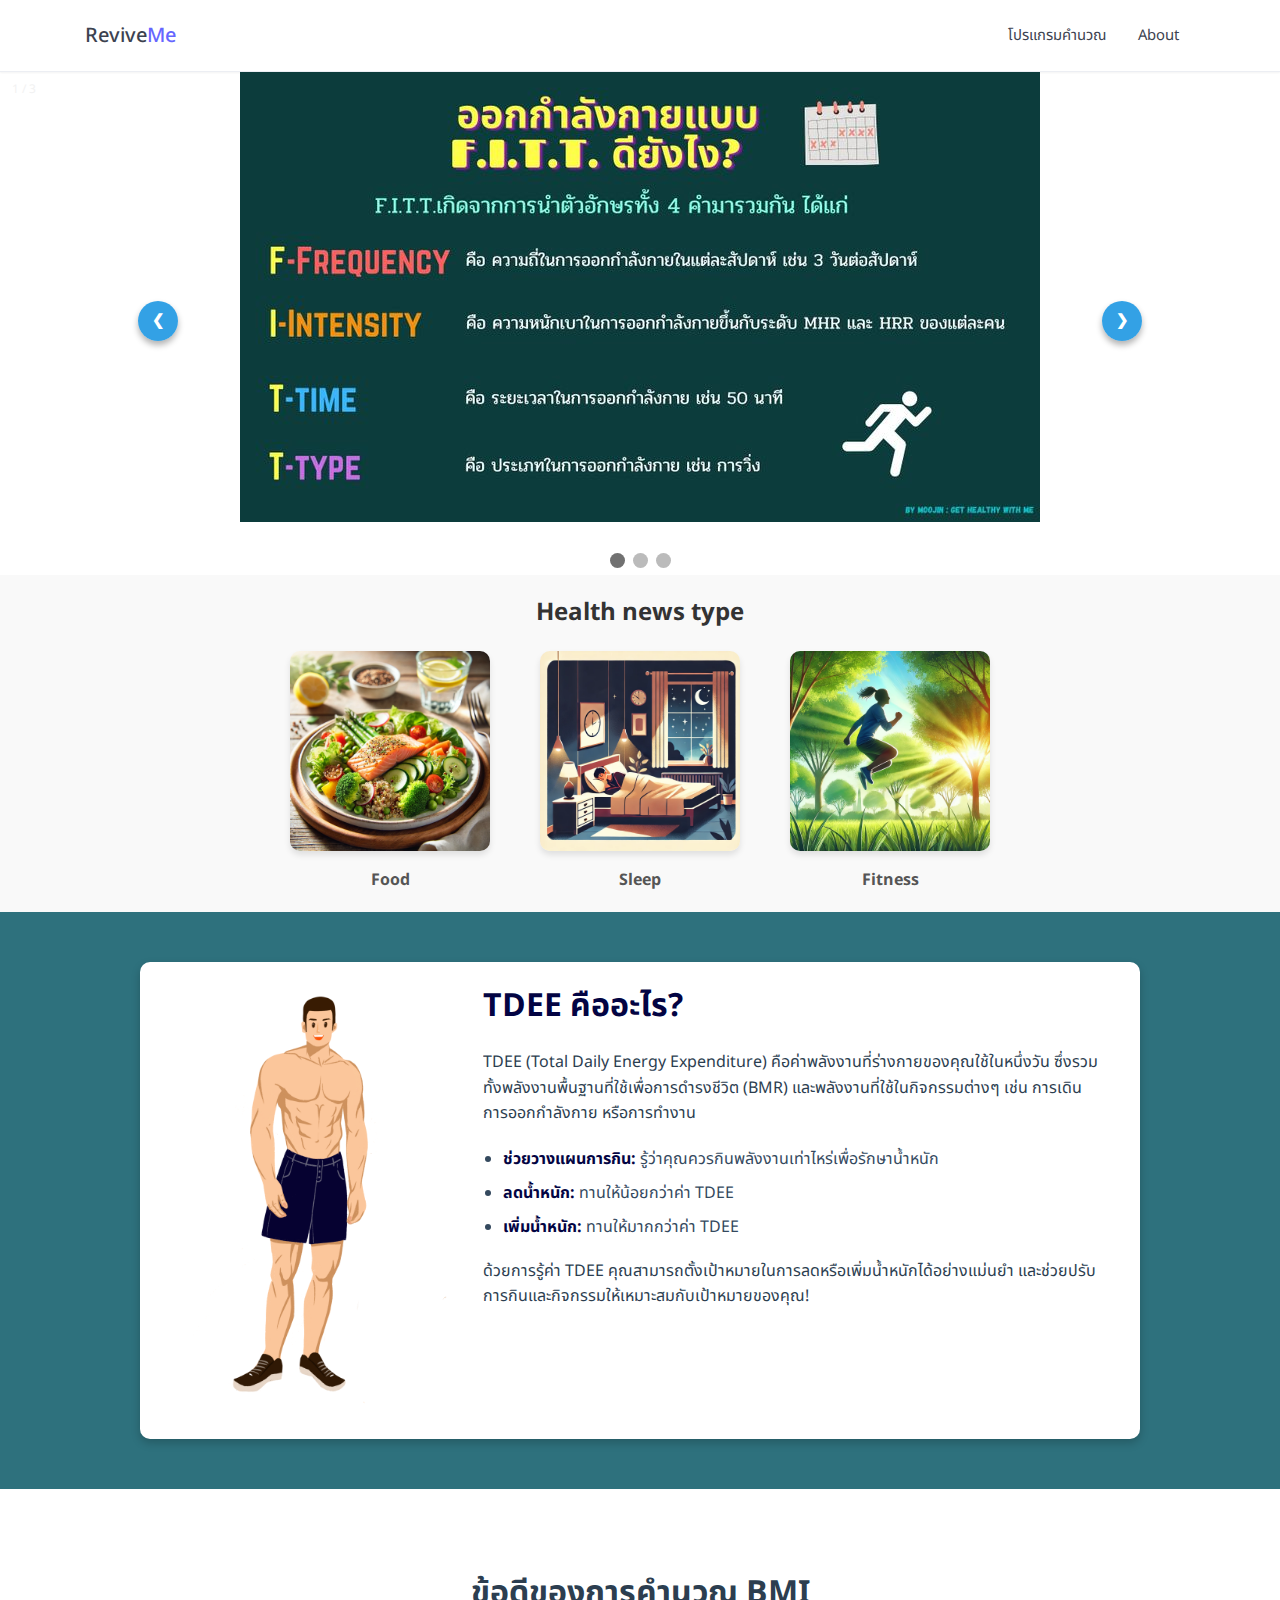
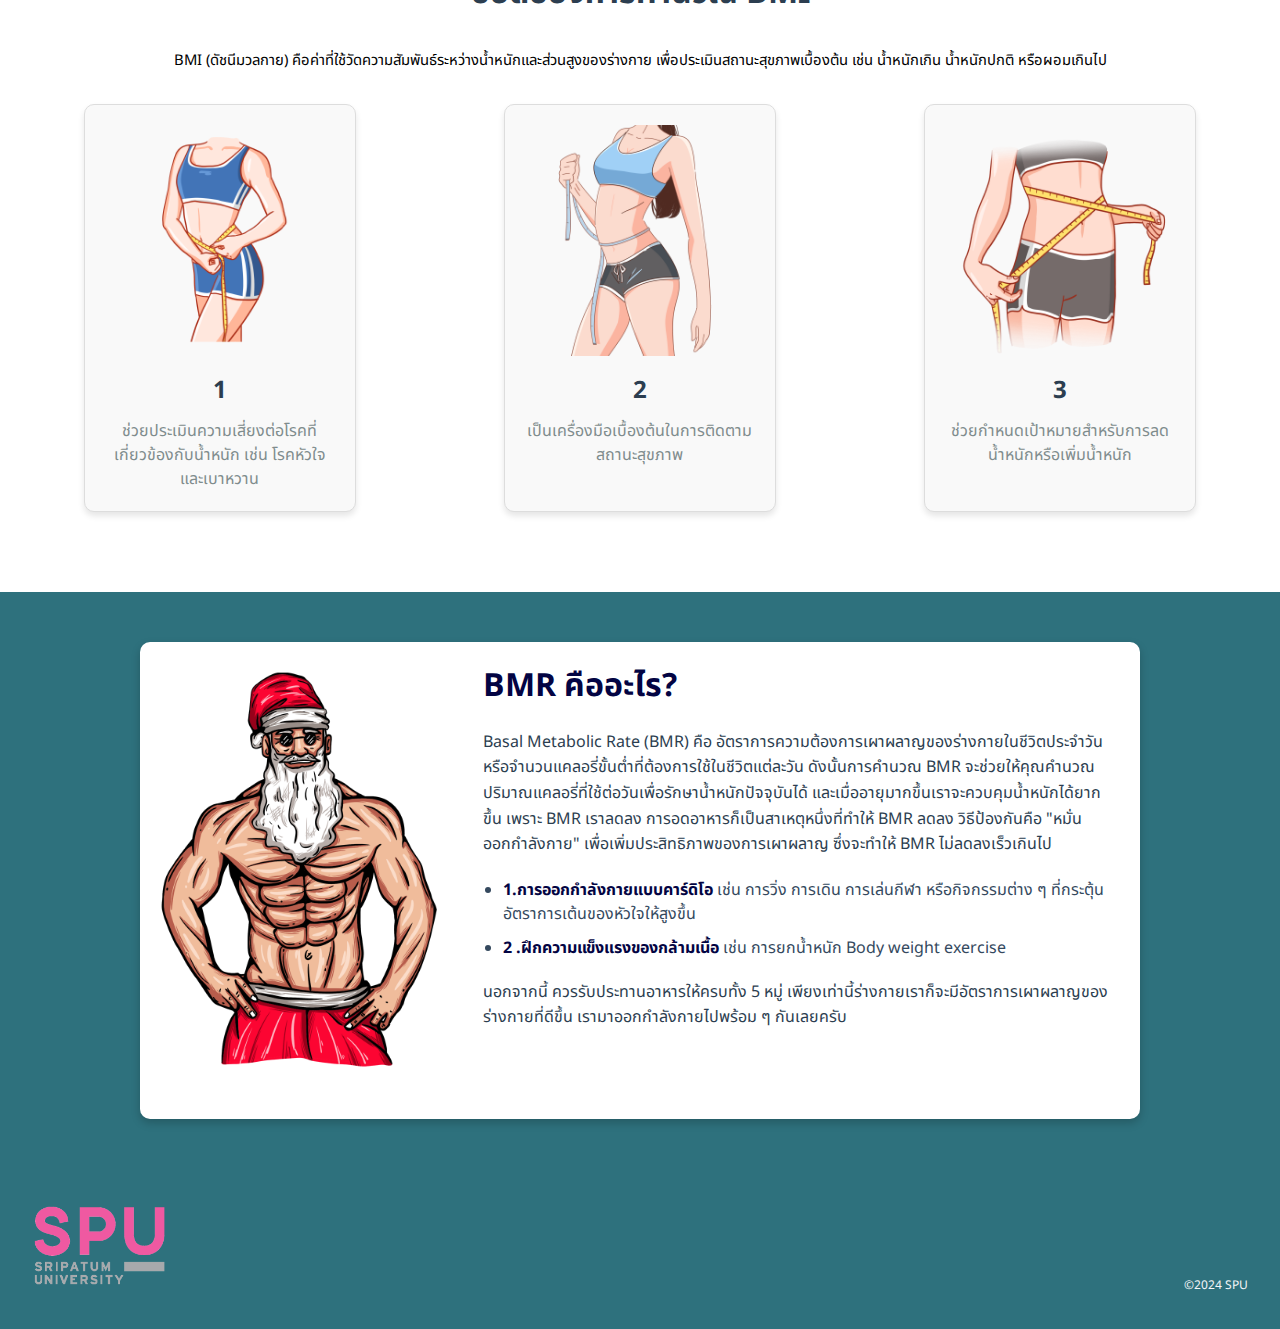
<file: index.html>
<!DOCTYPE html>
<html lang="en">

<head>
    <meta charset="UTF-8">
    <meta name="viewport" content="width=device-width, initial-scale=1.0">
    <title>ReViveMe</title>
    <link rel="stylesheet" href="style.css">
    <link rel="stylesheet" href="/css/navbar.css">
    <link rel="stylesheet" href="/css/footer.css">
    
</head>


<body>
  <nav class="navbar">
    <div class="container">
      <div class="navbar-header">
        <button class="navbar-toggler" data-toggle="open-navbar1">
          <span></span>
          <span></span>
          <span></span>
        </button>
        <a href="/index.html">
          <h4>Revive<span>Me</span></h4>
        </a>
      </div>
  
      <div class="navbar-menu" id="open-navbar1">
        <ul class="navbar-nav">
          
          <li class="navbar-dropdown">
            <a href="#" class="dropdown-toggler" data-dropdown="my-dropdown-id">
              โปรแกรมคำนวณ <i class="fa fa-angle-down"></i>
            </a>
            <ul class="dropdown" id="my-dropdown-id">
              <li>
                <a href="/Bmi/Bmical.html">โปรแกรมคำนวณ BMI</a>
              </li>
              <li class="separator"></li>
              <li>
                <a href="/Bmr/BmrCal.html">โปรแกรมคำนวณ BMR</a>
              </li>
              <li class="separator"></li>
              <li>
                <a href="/Tdee/TdeeCal.html">โปรแกรมคำนวณ TDEE</a>
              </li>
            </ul>
          </li>
  
          <li><a href="/about/about.html">About</a></li>
        </ul>
      </div>
    </div>
  </nav>
   
    <!-- <div class="loading-container" id="loading">
        <div class="spinner"></div>
    </div> -->
  
    <!-- Carousel -->
    <div class="slideshow-container">
        <div class="mySlides fade">
          <div class="numbertext">1 / 3</div>
          <center><img
            src="/public/exercise.jpg"
            style="width: auto"
          /></center>
          <!-- <div class="text">Caption Text</div> -->
        </div>
  
        <div class="mySlides fade">
          <div class="numbertext">2 / 3</div>
          <center><img
            src="/public/sleep2.jpg"
            style="width: auto"
          /></center>
          <!-- <div class="text">Caption Two</div> -->
        </div>
  
        <div class="mySlides fade">
          <div class="numbertext">3 / 3</div>
          <center><img
            src="/public/food.jpg"
            style="width: auto"
            alt="Caption Three"
          /></center>
          <!-- <div class="text">Caption Three</div> -->
        </div>
  
        <!-- Next and previous buttons -->
        <a class="prev" onclick="plusSlides(-1)">&#10094;</a>
        <a class="next" onclick="plusSlides(1)">&#10095;</a>
      </div>
      <br />
  
      <!-- The dots/circles -->
      <div style="text-align: center">
        <span class="dot" onclick="currentSlide(1)"></span>
        <span class="dot" onclick="currentSlide(2)"></span>
        <span class="dot" onclick="currentSlide(3)"></span>
      </div>

        
      <section class="explore">
        <h3>Health news type</h3>
        <div class="explore-icons">
          <div class="icon">
            <a href="/Health news type/food.html">
                <img src="food.png" alt="Food">
                <p>Food</p>
            </a>
        </div>
          <div class="icon">
            <a href="/Health news type/sleep.html">
            <img src="sleeping.png" alt="Sleep">
            <p>Sleep</p>
          </a>
          </div>
          <div class="icon">
            <a href="/Health news type/fitness.html">
            <img src="exercising.png" alt="Fitness">
            <p>Fitness</p>
          </a>
          </div>
        </div>
      </section>
      
          <section class="tdee-section">
            <div class="tdee-container">
                <div class="tdee-image">
                    <img src="/public/fitnessboy.png" alt="TDEE Example" class="tdee-img">
                </div>
                <div class="tdee-content">
                    <h2>TDEE คืออะไร?</h2>
                    <p>
                        TDEE (Total Daily Energy Expenditure) คือค่าพลังงานที่ร่างกายของคุณใช้ในหนึ่งวัน 
                        ซึ่งรวมทั้งพลังงานพื้นฐานที่ใช้เพื่อการดำรงชีวิต (BMR) และพลังงานที่ใช้ในกิจกรรมต่างๆ เช่น 
                        การเดิน การออกกำลังกาย หรือการทำงาน
                    </p>
                    <ul>
                        <li><b>ช่วยวางแผนการกิน:</b> รู้ว่าคุณควรกินพลังงานเท่าไหร่เพื่อรักษาน้ำหนัก</li>
                        <li><b>ลดน้ำหนัก:</b> ทานให้น้อยกว่าค่า TDEE</li>
                        <li><b>เพิ่มน้ำหนัก:</b> ทานให้มากกว่าค่า TDEE</li>
                    </ul>
                    <p>
                        ด้วยการรู้ค่า TDEE คุณสามารถตั้งเป้าหมายในการลดหรือเพิ่มน้ำหนักได้อย่างแม่นยำ
                        และช่วยปรับการกินและกิจกรรมให้เหมาะสมกับเป้าหมายของคุณ!
                    </p>  
                </div>
            </div>
        </section>

          <section class="how-it-works">
            <h2>ข้อดีของการคำนวณ BMI</h2>
            <p class="caption-header"> BMI (ดัชนีมวลกาย) คือค่าที่ใช้วัดความสัมพันธ์ระหว่างน้ำหนักและส่วนสูงของร่างกาย 
              เพื่อประเมินสถานะสุขภาพเบื้องต้น เช่น น้ำหนักเกิน น้ำหนักปกติ หรือผอมเกินไป</p>
            <div class="steps-container">
              <div class="step">
                <img src="/public/slim.png" alt="Step 1" />
                <h3>1</h3>
                <p>ช่วยประเมินความเสี่ยงต่อโรคที่เกี่ยวข้องกับน้ำหนัก เช่น โรคหัวใจและเบาหวาน</p>
              </div>
              <div class="step">
                <img src="/public/midlesite.png" alt="Step 2" />
                <h3>2</h3>
                <p>เป็นเครื่องมือเบื้องต้นในการติดตามสถานะสุขภาพ</p>
              </div>
              <div class="step">
                <img src="/public/middle2.png" alt="Step 3" />
                <h3>3</h3>
                <p>ช่วยกำหนดเป้าหมายสำหรับการลดน้ำหนักหรือเพิ่มน้ำหนัก</p>
              </div>
              
            </div>
          </section>
         
          <section class="tdee-section">
            <div class="tdee-container">
                <div class="tdee-image">
                    <img src="/public/body-bmr.png" alt="TDEE Example" class="tdee-img">
                </div>
                <div class="tdee-content">
                    <h2>BMR คืออะไร?</h2>
                    <p>
                      Basal Metabolic Rate (BMR) คือ อัตราการความต้องการเผาผลาญของร่างกายในชีวิตประจำวัน หรือจำนวนแคลอรี่ขั้นต่ำที่ต้องการใช้ในชีวิตแต่ละวัน
                      ดังนั้นการคำนวณ BMR จะช่วยให้คุณคำนวณปริมาณแคลอรี่ที่ใช้ต่อวันเพื่อรักษาน้ำหนักปัจจุบันได้ 
                      และเมื่ออายุมากขึ้นเราจะควบคุมน้ำหนักได้ยากขึ้น เพราะ BMR เราลดลง การอดอาหารก็เป็นสาเหตุหนึ่งที่ทำให้ BMR ลดลง วิธีป้องกันคือ "หมั่นออกกำลังกาย" 
                      เพื่อเพิ่มประสิทธิภาพของการเผาผลาญ ซึ่งจะทำให้ BMR ไม่ลดลงเร็วเกินไป
                    </p>
                    <ul>
                        <li><b>1.การออกกำลังกายแบบคาร์ดิโอ</b> เช่น การวิ่ง การเดิน การเล่นกีฬา หรือกิจกรรมต่าง ๆ ที่กระตุ้นอัตราการเต้นของหัวใจให้สูงขึ้น</li>
                        <li><b>2 .ฝึกความแข็งแรงของกล้ามเนื้อ</b>   เช่น การยกน้ำหนัก Body weight exercise</li>
                    </ul>
                    <p>
                      นอกจากนี้ ควรรับประทานอาหารให้ครบทั้ง 5 หมู่ เพียงเท่านี้ร่างกายเราก็จะมีอัตราการเผาผลาญของร่างกายที่ดีขึ้น 
                      เรามาออกกำลังกายไปพร้อม ๆ กันเลยครับ
                    </p>
                </div>
            </div>
        </section>
     
          </main>

          <div class="footer">
            <div class="bubbles">
              <!-- Generate 128 bubble divs dynamically using JavaScript for loop -->
              <!-- Example bubbles -->
              <div
                class="bubble"
                style="
                  --size: 3.2rem;
                  --distance: 7.3rem;
                  --position: 40%;
                  --time: 3.1s;
                  --delay: -2.4s;
                "
              ></div>
              <div
                class="bubble"
                style="
                  --size: 4.5rem;
                  --distance: 9.2rem;
                  --position: 55%;
                  --time: 3.8s;
                  --delay: -1.9s;
                "
              ></div>
              <!-- Add more dynamically as needed -->
            </div>
            <div class="content">
              <div>
                <div style="min-height: 50px">
                  <img class="logo" src="/public/new_logo_spu07.gif" alt="Logo" />
                </div>
              </div>
              <div>
                <a
                  class="image"
                  href="/about/about.html"
                  target="_blank"
                  style="
                    background-image: url('https://s3-us-west-2.amazonaws.com/s.cdpn.io/199011/happy.svg');
                  "
                ></a>
                <p>©2024 SPU</p>
              </div>
            </div>
          </div>
          <svg style="position: fixed; top: 100vh">
            <defs>
              <filter id="blob">
                <feGaussianBlur in="SourceGraphic" stdDeviation="10" result="blur" />
                <feColorMatrix
                  in="blur"
                  mode="matrix"
                  values="1 0 0 0 0  0 1 0 0 0  0 0 1 0 0  0 0 0 19 -9"
                  result="blob"
                />
                <!-- feComposite was commented in Pug and not added here -->
              </filter>
            </defs>
          </svg>

    <script src="/js/main.js"></script>
</body>

</html>
</file>
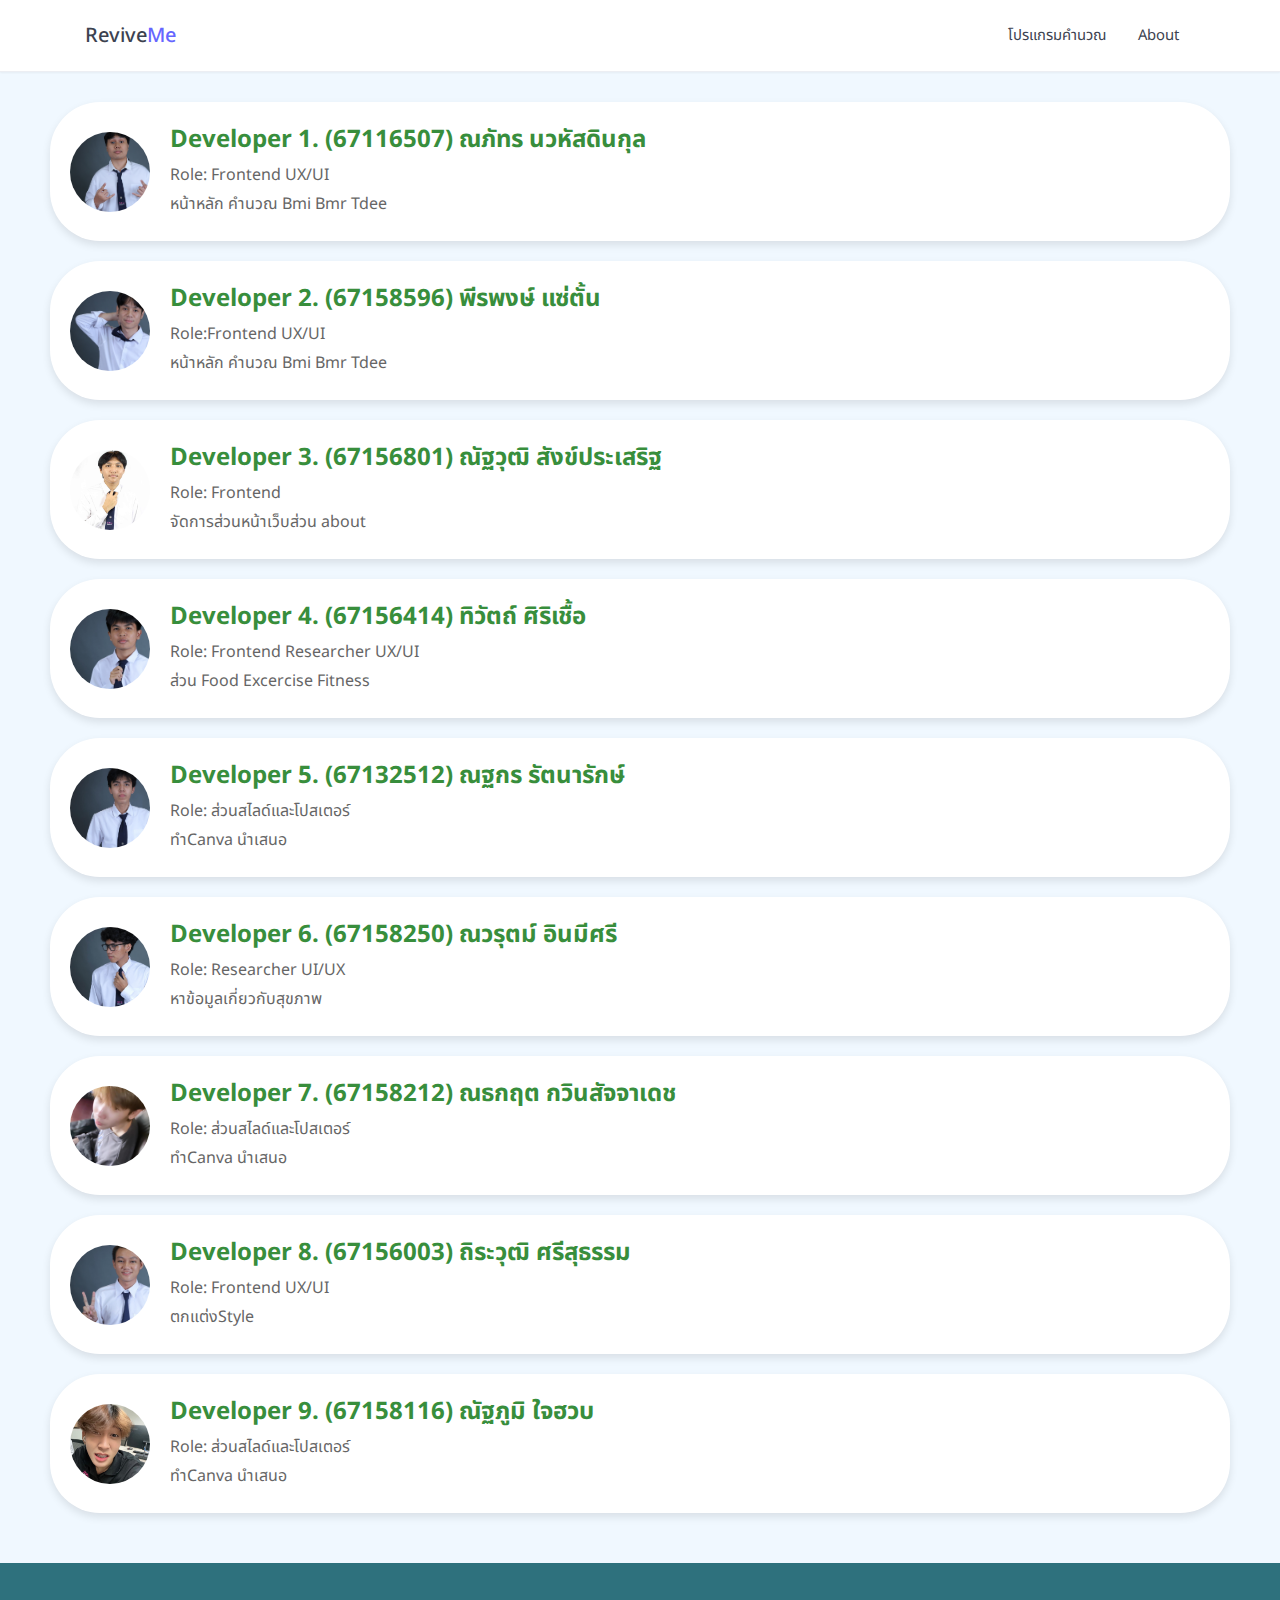
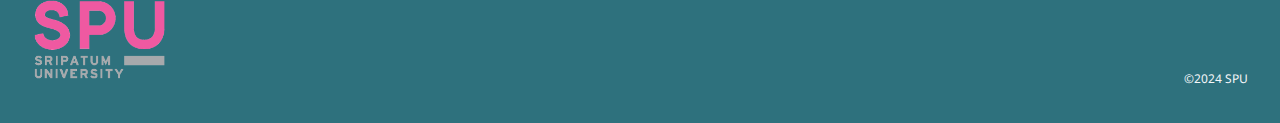
<file: about/about.html>
<!DOCTYPE html>
<html lang="en">
  <head>
    <meta charset="UTF-8" />
    <meta name="viewport" content="width=device-width, initial-scale=1.0" />
    <title>About Us</title>
    <link rel="stylesheet" href="/about/style.css" />
    <link rel="stylesheet" href="/css/navbar.css" />
    <link rel="stylesheet" href="/css/footer.css" />
  </head>

  <body>
    <div style="min-height: 80vh">
      <nav class="navbar">
        <div class="container">
          <div class="navbar-header">
            <button class="navbar-toggler" data-toggle="open-navbar1">
              <span></span>
              <span></span>
              <span></span>
            </button>
            <a href="/index.html">
              <h4>Revive<span>Me</span></h4>
            </a>
          </div>

          <div class="navbar-menu" id="open-navbar1">
            <ul class="navbar-nav">
              <li class="navbar-dropdown">
                <a
                  href="#"
                  class="dropdown-toggler"
                  data-dropdown="my-dropdown-id"
                >
                  โปรแกรมคำนวณ <i class="fa fa-angle-down"></i>
                </a>
                <ul class="dropdown" id="my-dropdown-id">
                  <li>
                    <a href="/Bmi/Bmical.html">โปรแกรมคำนวณ BMI</a>
                  </li>
                  <li class="separator"></li>
                  <li>
                    <a href="/Bmr/BmrCal.html">โปรแกรมคำนวณ BMR</a>
                  </li>
                  <li class="separator"></li>
                  <li>
                    <a href="/Tdee/TdeeCal.html">โปรแกรมคำนวณ TDEE</a>
                  </li>
                </ul>
              </li>

              <li><a href="/about/about.html">About</a></li>
            </ul>
          </div>
        </div>
      </nav>
      <div class="main">
        <div class="container-about">
          <div class="developer-card">
            <img src="/public/profile1.jpg" alt="Developer 1" />
            <div class="developer-info">
              <h3>Developer 1. (67116507) ณภัทร นวหัสดินกุล</h3>
              <p>Role: Frontend UX/UI</p>
              <p>หน้าหลัก คำนวณ Bmi Bmr Tdee</p>
            </div>
          </div>
          <div class="developer-card">
            <img src="/public/profile2.jpg" alt="Developer 2" />
            <div class="developer-info">
              <h3>Developer 2. (67158596) พีรพงษ์ แซ่ตั้น</h3>
              <p>Role:Frontend UX/UI</p>
              <p>หน้าหลัก คำนวณ Bmi Bmr Tdee</p>
            </div>
          </div>
          <div class="developer-card">
            <img src="/public/profile3.jpg" alt="Developer 3" />
            <div class="developer-info">
              <h3>Developer 3. (67156801) ณัฐวุฒิ สังข์ประเสริฐ</h3>
              <p>Role: Frontend</p>
              <p>จัดการส่วนหน้าเว็บส่วน about</p>
            </div>
          </div>
          <div class="developer-card">
            <img src="/public/profile4.jpg" alt="Developer 4" />
            <div class="developer-info">
              <h3>Developer 4. (67156414) ทิวัตถ์ ศิริเชื้อ</h3>
              <p>Role: Frontend Researcher UX/UI</p>
              <p>ส่วน Food Excercise Fitness</p>
            </div>
          </div>
          <div class="developer-card">
            <img src="/public/profile5.jpg" alt="Developer 5" />
            <div class="developer-info">
              <h3>Developer 5. (67132512) ณฐกร รัตนารักษ์</h3>
              <p>Role: ส่วนสไลด์และโปสเตอร์</p>
              <p>ทำCanva นำเสนอ</p>
            </div>
          </div>
          <div class="developer-card">
            <img src="/public/profile6.jpg" alt="Developer 6" />
            <div class="developer-info">
              <h3>Developer 6. (67158250) ณวรุตม์ อินมีศรี</h3>
              <p>Role: Researcher UI/UX</p>
              <p>หาข้อมูลเกี่ยวกับสุขภาพ</p>
            </div>
          </div>
          <div class="developer-card">
            <img src="/public/profile7.jpg" alt="Developer 7" />
            <div class="developer-info">
              <h3>Developer 7. (67158212) ณธกฤต กวินสัจจาเดช</h3>
              <p>Role: ส่วนสไลด์และโปสเตอร์</p>
              <p>ทำCanva นำเสนอ</p>
            </div>
          </div>
          <div class="developer-card">
            <img src="/public/profile8.jpg" alt="Developer 8" />
            <div class="developer-info">
              <h3>Developer 8. (67156003) ถิระวุฒิ ศรีสุธรรม</h3>
              <p>Role: Frontend UX/UI</p>
              <p>ตกแต่งStyle</p>
            </div>
          </div>
          <div class="developer-card">
            <img src="/public/profile9.jpg" alt="Developer 9" />
            <div class="developer-info">
              <h3>Developer 9. (67158116) ณัฐภูมิ ใจฮวบ</h3>
              <p>Role: ส่วนสไลด์และโปสเตอร์</p>
              <p>ทำCanva นำเสนอ</p>
            </div>
          </div>
        </div>
      </div>
    </div>
    <div class="footer">
      <div class="bubbles">
        <!-- Generate 128 bubble divs dynamically using JavaScript for loop -->
        <!-- Example bubbles -->
        <div
          class="bubble"
          style="
            --size: 3.2rem;
            --distance: 7.3rem;
            --position: 40%;
            --time: 3.1s;
            --delay: -2.4s;
          "
        ></div>
        <div
          class="bubble"
          style="
            --size: 4.5rem;
            --distance: 9.2rem;
            --position: 55%;
            --time: 3.8s;
            --delay: -1.9s;
          "
        ></div>
        <!-- Add more dynamically as needed -->
      </div>
      <div class="content">
        <div>
          <div style="min-height: 50px">
            <img class="logo" src="/public/new_logo_spu07.gif" alt="Logo" />
          </div>
        </div>
        <div>
          <a
            class="image"
            href="/about/about.html"
            target="_blank"
            style="
              background-image: url('https://s3-us-west-2.amazonaws.com/s.cdpn.io/199011/happy.svg');
            "
          ></a>
          <p>©2024 SPU</p>
        </div>
      </div>
    </div>
    <svg style="position: fixed; top: 100vh">
      <defs>
        <filter id="blob">
          <feGaussianBlur in="SourceGraphic" stdDeviation="10" result="blur" />
          <feColorMatrix
            in="blur"
            mode="matrix"
            values="1 0 0 0 0  0 1 0 0 0  0 0 1 0 0  0 0 0 19 -9"
            result="blob"
          />
          <!-- feComposite was commented in Pug and not added here -->
        </filter>
      </defs>
    </svg>

    <script src="/about/script.js"></script>
  </body>
</html>
</file>
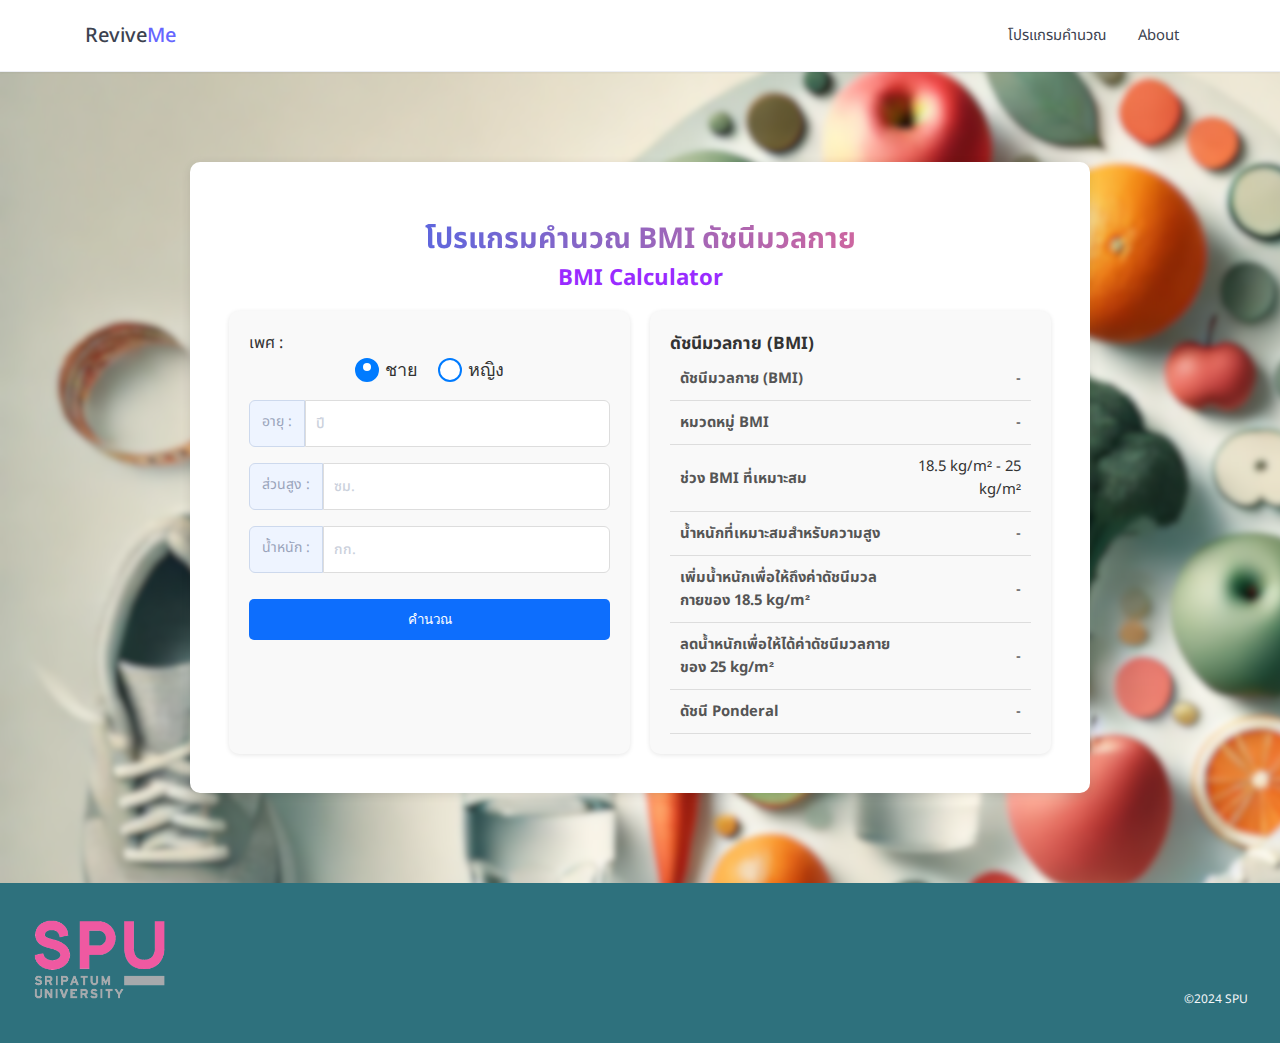
<file: Bmi/Bmical.html>
<!DOCTYPE html>
<html lang="en">
  <head>
    <meta charset="UTF-8" />
    <meta name="viewport" content="width=device-width, initial-scale=1.0" />
    <title>BMI Calculator Steps</title>
    <link rel="stylesheet" href="/Bmi/style.css" />
    <link rel="stylesheet" href="/css/navbar.css" />
    <link rel="stylesheet" href="/css/footer.css" />
  </head>
  <body>
    <div style="min-height: 80vh">
      <nav class="navbar">
        <div class="container">
          <div class="navbar-header">
            <button class="navbar-toggler" data-toggle="open-navbar1">
              <span></span>
              <span></span>
              <span></span>
            </button>
            <a href="/index.html">
              <h4>Revive<span>Me</span></h4>
            </a>
          </div>

          <div class="navbar-menu" id="open-navbar1">
            <ul class="navbar-nav">
              <li class="navbar-dropdown">
                <a
                  href="#"
                  class="dropdown-toggler"
                  data-dropdown="my-dropdown-id"
                >
                  โปรแกรมคำนวณ <i class="fa fa-angle-down"></i>
                </a>
                <ul class="dropdown" id="my-dropdown-id">
                  <li>
                    <a href="/Bmi/Bmical.html">โปรแกรมคำนวณ BMI</a>
                  </li>
                  <li class="separator"></li>
                  <li>
                    <a href="/Bmr/BmrCal.html">โปรแกรมคำนวณ BMR</a>
                  </li>
                  <li class="separator"></li>
                  <li>
                    <a href="/Tdee/TdeeCal.html">โปรแกรมคำนวณ TDEE</a>
                  </li>
                </ul>
              </li>

              <li><a href="/about/about.html">About</a></li>
            </ul>
          </div>
        </div>
      </nav>

      <section class="bmi-calculator">
        <div class="bmi-title">
          <h1>โปรแกรมคำนวณ BMI ดัชนีมวลกาย</h1>
          <h2>BMI Calculator</h2>
        </div>

        <div class="calculator-container">
          <!-- Input Form -->
          <div class="bmi-form">
            <label>
              เพศ :

              <div class="gender">
                <input
                  type="radio"
                  id="male"
                  name="gender"
                  value="male"
                  checked
                />
                <label for="male">ชาย</label>

                <input type="radio" id="female" name="gender" value="female" />
                <label for="female">หญิง</label>
              </div>
            </label>

            <div class="form-group">
              <span>อายุ :</span>
              <input
                class="form-field"
                type="number"
                id="age"
                placeholder="ปี"
              />
            </div>

            <div class="form-group">
              <span>ส่วนสูง :</span>
              <input
                class="form-field"
                type="number"
                id="height"
                placeholder="ซม."
              />
            </div>

            <div class="form-group">
              <span>น้ำหนัก :</span>
              <input
                class="form-field"
                type="number"
                id="weight"
                placeholder="กก."
              />
            </div>

            <!-- <label>อายุ: <input type="number" id="age" placeholder="ปี" /></label>
          <label
            >ส่วนสูง: <input type="number" id="height" placeholder="ซม."
          /></label>
          <label
            >น้ำหนัก: <input type="number" id="weight" placeholder="กก."
          /></label> -->

            <button id="calculate-btn">คำนวณ</button>
          </div>

          <!-- Result -->
          <div class="bmi-result">
            <h3>ดัชนีมวลกาย (BMI)</h3>
            <table>
              <tr>
                <td>ดัชนีมวลกาย (BMI)</td>
                <td id="bmi-value">-</td>
              </tr>
              <tr>
                <td>หมวดหมู่ BMI</td>
                <td id="bmi-category">-</td>
              </tr>
              <tr>
                <td>ช่วง BMI ที่เหมาะสม</td>
                <td>18.5 kg/m² - 25 kg/m²</td>
              </tr>
              <tr>
                <td>น้ำหนักที่เหมาะสมสำหรับความสูง</td>
                <td id="ideal-weight-range">-</td>
              </tr>
              <tr>
                <td>เพิ่มน้ำหนักเพื่อให้ถึงค่าดัชนีมวลกายของ 18.5 kg/m²</td>
                <td id="gain-weight">-</td>
              </tr>
              <tr>
                <td>ลดน้ำหนักเพื่อให้ได้ค่าดัชนีมวลกายของ 25 kg/m²</td>
                <td id="lose-weight">-</td>
              </tr>
              <tr>
                <td>ดัชนี Ponderal</td>
                <td id="ponderal-index">-</td>
              </tr>
            </table>
          </div>
        </div>
      </section>
    </div>
    <div class="footer">
      <div class="bubbles">
        <!-- Generate 128 bubble divs dynamically using JavaScript for loop -->
        <!-- Example bubbles -->
        <div
          class="bubble"
          style="
            --size: 3.2rem;
            --distance: 7.3rem;
            --position: 40%;
            --time: 3.1s;
            --delay: -2.4s;
          "
        ></div>
        <div
          class="bubble"
          style="
            --size: 4.5rem;
            --distance: 9.2rem;
            --position: 55%;
            --time: 3.8s;
            --delay: -1.9s;
          "
        ></div>
        <!-- Add more dynamically as needed -->
      </div>
      <div class="content">
        <div>
          <div style="min-height: 50px">
            <img class="logo" src="/public/new_logo_spu07.gif" alt="Logo" />
          </div>
        </div>
        <div>
          <a
            class="image"
            href="/about/about.html"
            target="_blank"
            style="
              background-image: url('https://s3-us-west-2.amazonaws.com/s.cdpn.io/199011/happy.svg');
            "
          ></a>
          <p>©2024 SPU</p>
        </div>
      </div>
    </div>
    <svg style="position: fixed; top: 100vh">
      <defs>
        <filter id="blob">
          <feGaussianBlur in="SourceGraphic" stdDeviation="10" result="blur" />
          <feColorMatrix
            in="blur"
            mode="matrix"
            values="1 0 0 0 0  0 1 0 0 0  0 0 1 0 0  0 0 0 19 -9"
            result="blob"
          />
          <!-- feComposite was commented in Pug and not added here -->
        </filter>
      </defs>
    </svg>

    <script src="/Bmi/script.js"></script>
  </body>
</html>
</file>
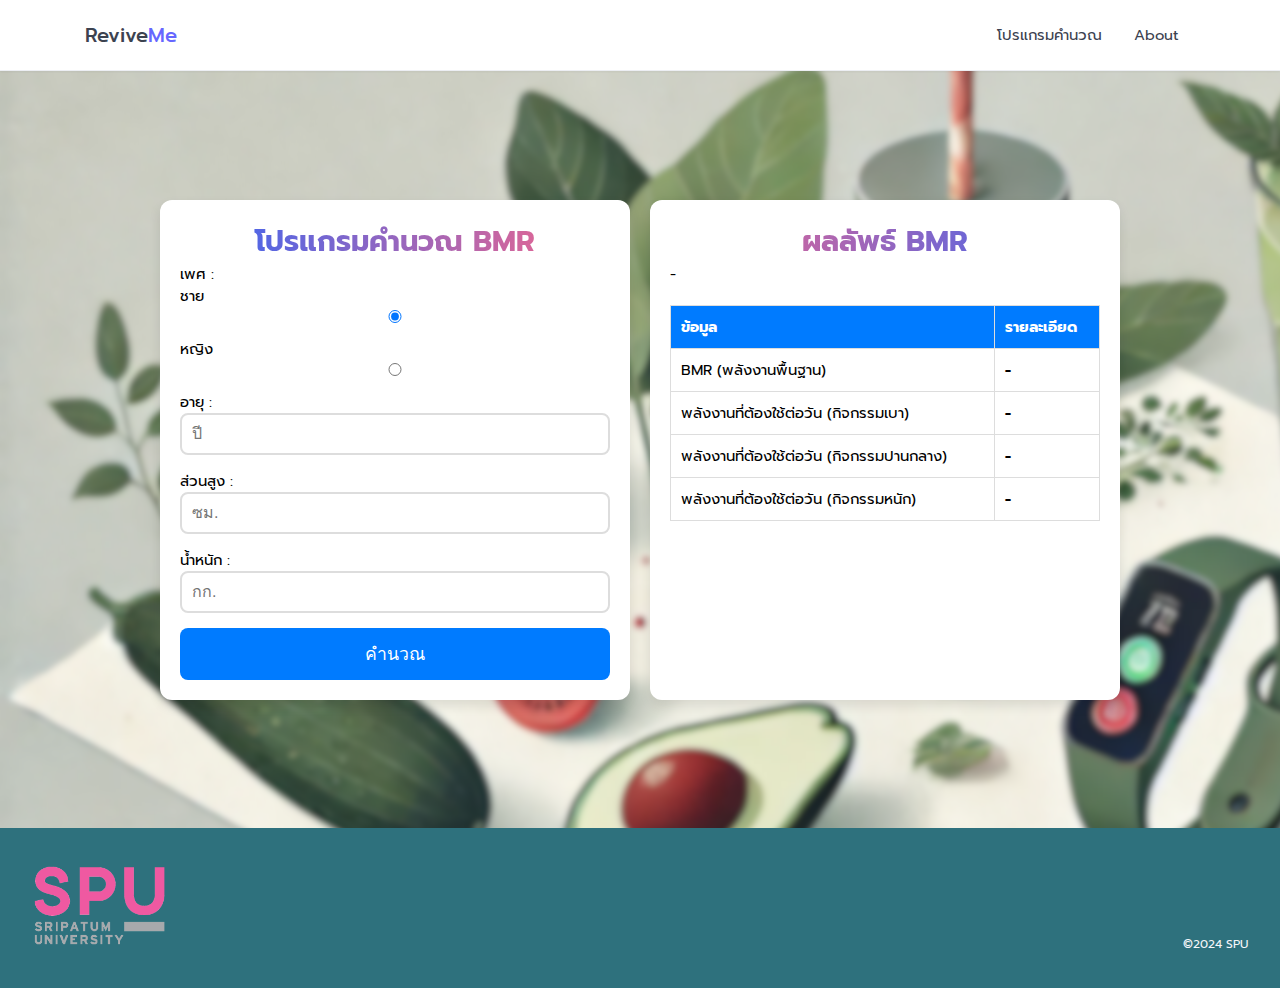
<file: Bmr/BmrCal.html>
<!DOCTYPE html>
<html lang="en">
  <head>
    <meta charset="UTF-8" />
    <meta name="viewport" content="width=device-width, initial-scale=1.0" />
    <title>BMI Calculator Steps</title>
    <link rel="stylesheet" href="/css/navbar.css" />
    <link rel="stylesheet" href="/Bmr/style.css" />
    <link rel="stylesheet" href="/css/footer.css" />
  </head>
  <body>
    <div style="min-height: 80vh">
      <nav class="navbar">
        <div class="container">
          <div class="navbar-header">
            <button class="navbar-toggler" data-toggle="open-navbar1">
              <span></span>
              <span></span>
              <span></span>
            </button>
            <a href="/index.html">
              <h4>Revive<span>Me</span></h4>
            </a>
          </div>

          <div class="navbar-menu" id="open-navbar1">
            <ul class="navbar-nav">
              <li class="navbar-dropdown">
                <a
                  href="#"
                  class="dropdown-toggler"
                  data-dropdown="my-dropdown-id"
                >
                  โปรแกรมคำนวณ <i class="fa fa-angle-down"></i>
                </a>
                <ul class="dropdown" id="my-dropdown-id">
                  <li>
                    <a href="/Bmi/Bmical.html">โปรแกรมคำนวณ BMI</a>
                  </li>
                  <li class="separator"></li>
                  <li>
                    <a href="/Bmr/BmrCal.html">โปรแกรมคำนวณ BMR</a>
                  </li>
                  <li class="separator"></li>
                  <li>
                    <a href="/Tdee/TdeeCal.html">โปรแกรมคำนวณ TDEE</a>
                  </li>
                </ul>
              </li>

              <li><a href="/about/about.html">About</a></li>
            </ul>
          </div>
        </div>
      </nav>
      <div class="container-bmr">
        <div class="form-section">
          <h1>โปรแกรมคำนวณ BMR</h1>
          <form id="bmr-form">
            <div class="form-group gender-group">
              <label>เพศ :</label>
              <p>ชาย</p>
              <label><input type="radio" name="gender" value="male" checked /></label>
              <p>หญิง</p>
              <label><input type="radio" name="gender" value="female" /></label>
            </div>
            <div class="form-group">
              <label>อายุ :</label>
              <input type="number" id="age" placeholder="ปี" required />
            </div>
            <div class="form-group">
              <label>ส่วนสูง :</label>
              <input type="number" id="height" placeholder="ซม." required />
            </div>
            <div class="form-group">
              <label>น้ำหนัก :</label>
              <input type="number" id="weight" placeholder="กก." required />
            </div>
            <button type="button" id="calculate">คำนวณ</button>
          </form>
        </div>

        <div class="result-section">
          <h2>ผลลัพธ์ BMR</h2>
          <div id="bmr-result">-</div>
          <table>
            <thead>
              <tr>
                <th>ข้อมูล</th>
                <th>รายละเอียด</th>
              </tr>
            </thead>
            <tbody>
              <tr>
                <td>BMR (พลังงานพื้นฐาน)</td>
                <td id="bmr-value">-</td>
              </tr>
              <tr>
                <td>พลังงานที่ต้องใช้ต่อวัน (กิจกรรมเบา)</td>
                <td id="light-activity">-</td>
              </tr>
              <tr>
                <td>พลังงานที่ต้องใช้ต่อวัน (กิจกรรมปานกลาง)</td>
                <td id="moderate-activity">-</td>
              </tr>
              <tr>
                <td>พลังงานที่ต้องใช้ต่อวัน (กิจกรรมหนัก)</td>
                <td id="heavy-activity">-</td>
              </tr>
            </tbody>
          </table>
        </div>
      </div>
    </div>
  </div>
    <div class="footer">
      <div class="bubbles">
        <!-- Generate 128 bubble divs dynamically using JavaScript for loop -->
        <!-- Example bubbles -->
        <div
          class="bubble"
          style="
            --size: 3.2rem;
            --distance: 7.3rem;
            --position: 40%;
            --time: 3.1s;
            --delay: -2.4s;
          "
        ></div>
        <div
          class="bubble"
          style="
            --size: 4.5rem;
            --distance: 9.2rem;
            --position: 55%;
            --time: 3.8s;
            --delay: -1.9s;
          "
        ></div>
        <!-- Add more dynamically as needed -->
      </div>
      <div class="content">
        <div>
          <div style="min-height: 50px">
            <img class="logo" src="/public/new_logo_spu07.gif" alt="Logo" />
          </div>
        </div>
        <div>
          <a
            class="image"
            href="/about/about.html"
            target="_blank"
            style="
              background-image: url('https://s3-us-west-2.amazonaws.com/s.cdpn.io/199011/happy.svg');
            "
          ></a>
          <p>©2024 SPU</p>
        </div>
      </div>
    </div>
    <svg style="position: fixed; top: 100vh">
      <defs>
        <filter id="blob">
          <feGaussianBlur in="SourceGraphic" stdDeviation="10" result="blur" />
          <feColorMatrix
            in="blur"
            mode="matrix"
            values="1 0 0 0 0  0 1 0 0 0  0 0 1 0 0  0 0 0 19 -9"
            result="blob"
          />
          <!-- feComposite was commented in Pug and not added here -->
        </filter>
      </defs>
    </svg>
    <script src="/Bmr/script.js"></script>
  </body>
</html>
</file>
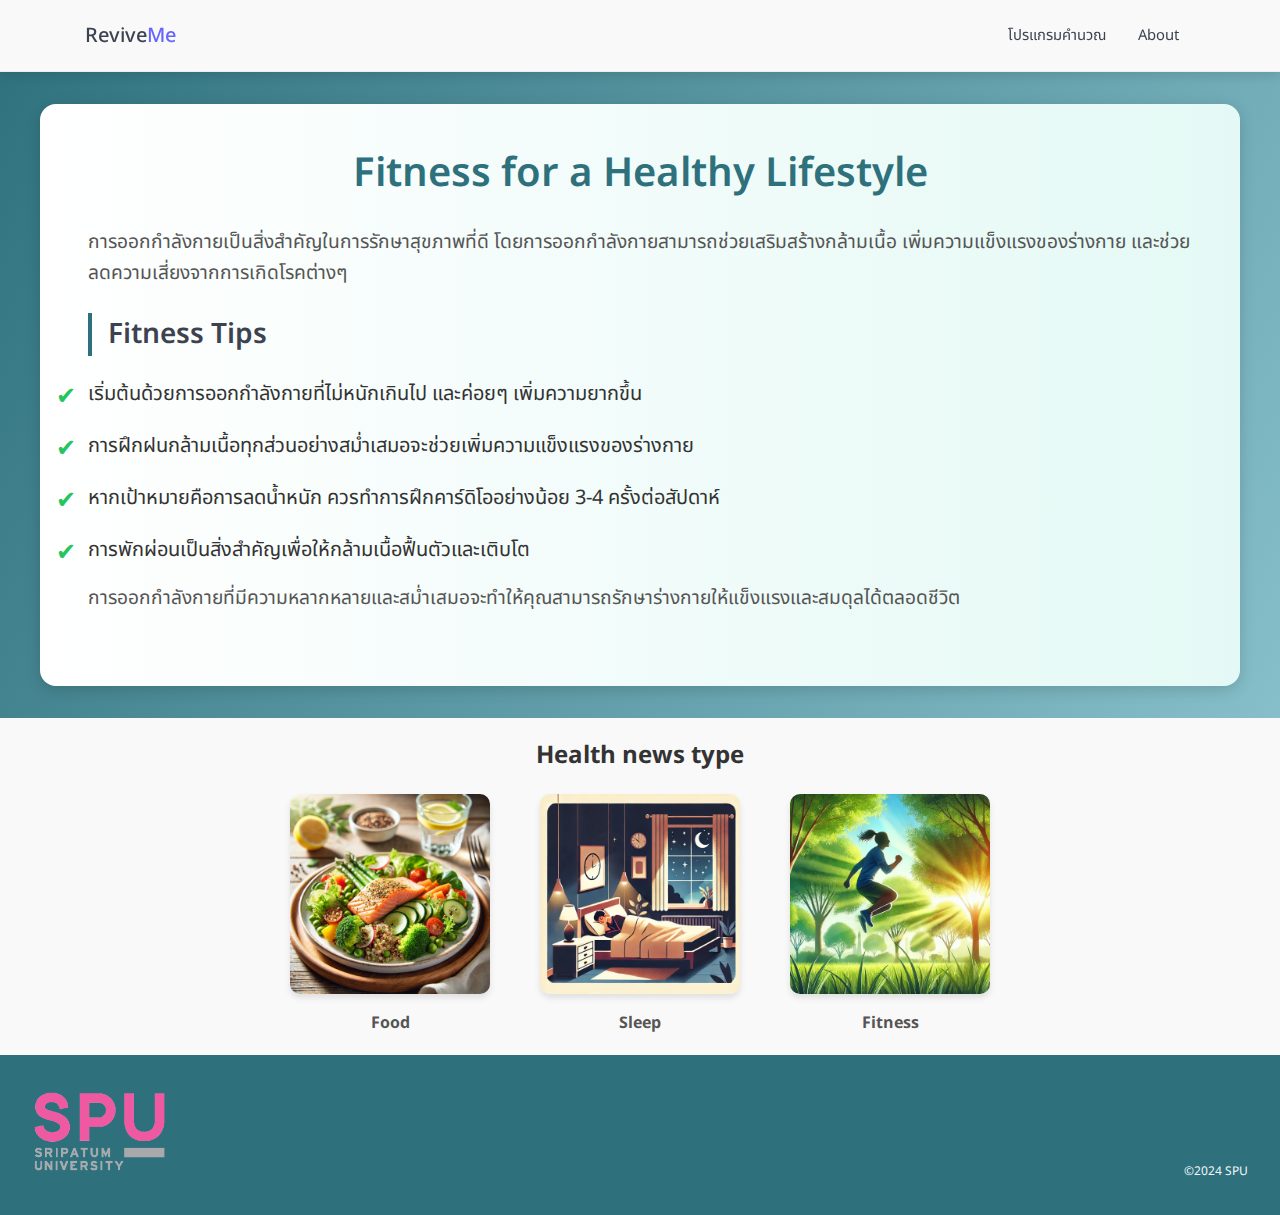
<file: Health news type/fitness.html>
<!DOCTYPE html>
<html lang="en">
  <head>
    <meta charset="UTF-8" />
    <meta name="viewport" content="width=device-width, initial-scale=1.0" />
    <title>Fitness - HealthZone</title>
    <link rel="stylesheet" href="style.css" />
    <link rel="stylesheet" href="/css/navbar.css" />
    <link rel="stylesheet" href="/css/navbar.css" />
    <link rel="stylesheet" href="/css/footer.css" />
  </head>
  <body>
    <div style="min-height: 80vh">
      <nav class="navbar">
        <div class="container">
          <div class="navbar-header">
            <button class="navbar-toggler" data-toggle="open-navbar1">
              <span></span>
              <span></span>
              <span></span>
            </button>
            <a href="/index.html">
              <h4>Revive<span>Me</span></h4>
            </a>
          </div>

          <div class="navbar-menu" id="open-navbar1">
            <ul class="navbar-nav">
              <li class="navbar-dropdown">
                <a
                  href="#"
                  class="dropdown-toggler"
                  data-dropdown="my-dropdown-id"
                >
                  โปรแกรมคำนวณ <i class="fa fa-angle-down"></i>
                </a>
                <ul class="dropdown" id="my-dropdown-id">
                  <li>
                    <a href="/Bmi/Bmical.html">โปรแกรมคำนวณ BMI</a>
                  </li>
                  <li class="separator"></li>
                  <li>
                    <a href="/Bmr/BmrCal.html">โปรแกรมคำนวณ BMR</a>
                  </li>
                  <li class="separator"></li>
                  <li>
                    <a href="/Tdee/TdeeCal.html">โปรแกรมคำนวณ TDEE</a>
                  </li>
                </ul>
              </li>

              <li><a href="/about/about.html">About</a></li>
            </ul>
          </div>
        </div>
      </nav>

      <section class="content-section">
        <h1>Fitness for a Healthy Lifestyle</h1>
        <p>
          การออกกำลังกายเป็นสิ่งสำคัญในการรักษาสุขภาพที่ดี
          โดยการออกกำลังกายสามารถช่วยเสริมสร้างกล้ามเนื้อ
          เพิ่มความแข็งแรงของร่างกาย และช่วยลดความเสี่ยงจากการเกิดโรคต่างๆ
        </p>
        <h2>Fitness Tips</h2>
        <ul>
          <li>
            เริ่มต้นด้วยการออกกำลังกายที่ไม่หนักเกินไป และค่อยๆ เพิ่มความยากขึ้น
          </li>
          <li>
            การฝึกฝนกล้ามเนื้อทุกส่วนอย่างสม่ำเสมอจะช่วยเพิ่มความแข็งแรงของร่างกาย
          </li>
          <li>
            หากเป้าหมายคือการลดน้ำหนัก ควรทำการฝึกคาร์ดิโออย่างน้อย 3-4
            ครั้งต่อสัปดาห์
          </li>
          <li>การพักผ่อนเป็นสิ่งสำคัญเพื่อให้กล้ามเนื้อฟื้นตัวและเติบโต</li>
        </ul>
        <p>
          การออกกำลังกายที่มีความหลากหลายและสม่ำเสมอจะทำให้คุณสามารถรักษาร่างกายให้แข็งแรงและสมดุลได้ตลอดชีวิต
        </p>
      </section>
      <section class="explore">
        <h3>Health news type</h3>
        <div class="explore-icons">
          <div class="icon">
            <a href="/Health news type/food.html">
              <img src="/food.png" alt="Food" />
              <p>Food</p>
            </a>
          </div>
          <div class="icon">
            <a href="/Health news type/sleep.html">
              <img src="/sleeping.png" alt="Sleep" />
              <p>Sleep</p>
            </a>
          </div>
          <div class="icon">
            <a href="/Health news type/fitness.html">
              <img src="/exercising.png" alt="Fitness" />
              <p>Fitness</p>
            </a>
          </div>
        </div>
      </section>
    </div>
    <div class="footer">
      <div class="bubbles">
        <!-- Generate 128 bubble divs dynamically using JavaScript for loop -->
        <!-- Example bubbles -->
        <div
          class="bubble"
          style="
            --size: 3.2rem;
            --distance: 7.3rem;
            --position: 40%;
            --time: 3.1s;
            --delay: -2.4s;
          "
        ></div>
        <div
          class="bubble"
          style="
            --size: 4.5rem;
            --distance: 9.2rem;
            --position: 55%;
            --time: 3.8s;
            --delay: -1.9s;
          "
        ></div>
        <!-- Add more dynamically as needed -->
      </div>
      <div class="content">
        <div>
          <div style="min-height: 50px">
            <img class="logo" src="/public/new_logo_spu07.gif" alt="Logo" />
          </div>
        </div>
        <div>
          <a
            class="image"
            href="/about/about.html"
            target="_blank"
            style="
              background-image: url('https://s3-us-west-2.amazonaws.com/s.cdpn.io/199011/happy.svg');
            "
          ></a>
          <p>©2024 SPU</p>
        </div>
      </div>
    </div>
    <svg style="position: fixed; top: 100vh">
      <defs>
        <filter id="blob">
          <feGaussianBlur in="SourceGraphic" stdDeviation="10" result="blur" />
          <feColorMatrix
            in="blur"
            mode="matrix"
            values="1 0 0 0 0  0 1 0 0 0  0 0 1 0 0  0 0 0 19 -9"
            result="blob"
          />
          <!-- feComposite was commented in Pug and not added here -->
        </filter>
      </defs>
    </svg>
    <script src="script.js"></script>
  </body>
</html>
</file>
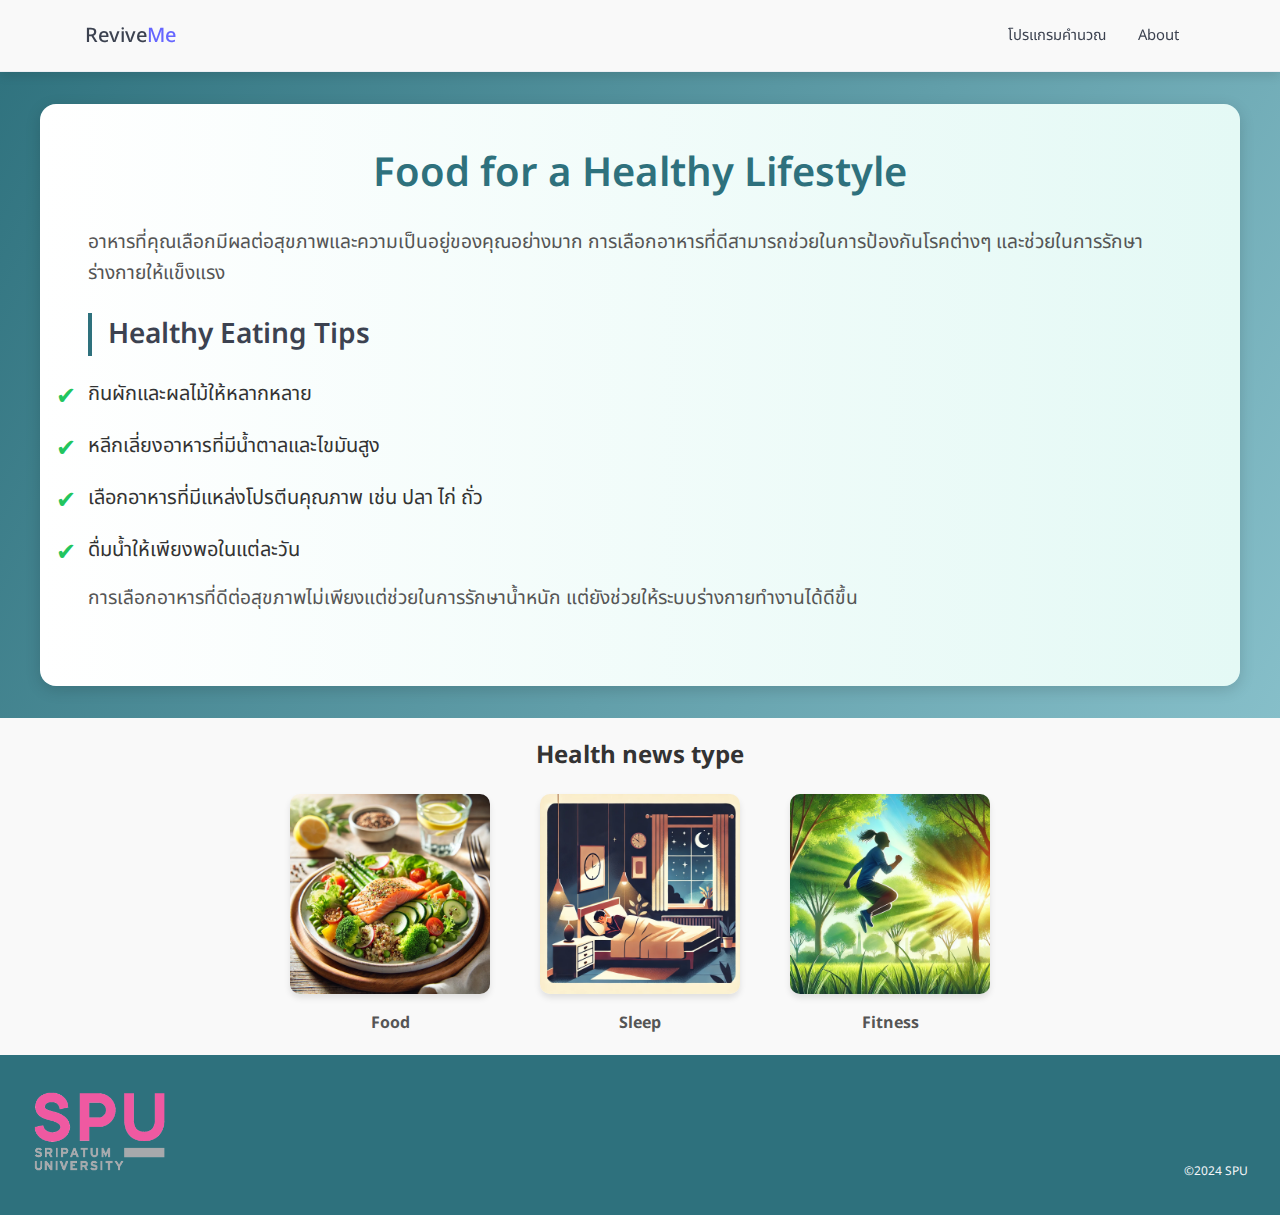
<file: Health news type/food.html>
<!DOCTYPE html>
<html lang="en">
  <head>
    <meta charset="UTF-8" />
    <meta name="viewport" content="width=device-width, initial-scale=1.0" />
    <title>Food - HealthZone</title>
    <link rel="stylesheet" href="style.css" />
    <link rel="stylesheet" href="/css/navbar.css" />
    <link rel="stylesheet" href="/css/footer.css" />
  </head>
  <body>
    <div style="min-height: 80vh">
      <nav class="navbar">
        <div class="container">
          <div class="navbar-header">
            <button class="navbar-toggler" data-toggle="open-navbar1">
              <span></span>
              <span></span>
              <span></span>
            </button>
            <a href="/index.html">
              <h4>Revive<span>Me</span></h4>
            </a>
          </div>

          <div class="navbar-menu" id="open-navbar1">
            <ul class="navbar-nav">
              <li class="navbar-dropdown">
                <a
                  href="#"
                  class="dropdown-toggler"
                  data-dropdown="my-dropdown-id"
                >
                  โปรแกรมคำนวณ <i class="fa fa-angle-down"></i>
                </a>
                <ul class="dropdown" id="my-dropdown-id">
                  <li>
                    <a href="/Bmi/Bmical.html">โปรแกรมคำนวณ BMI</a>
                  </li>
                  <li class="separator"></li>
                  <li>
                    <a href="/Bmr/BmrCal.html">โปรแกรมคำนวณ BMR</a>
                  </li>
                  <li class="separator"></li>
                  <li>
                    <a href="/Tdee/TdeeCal.html">โปรแกรมคำนวณ TDEE</a>
                  </li>
                </ul>
              </li>

              <li><a href="/about/about.html">About</a></li>
            </ul>
          </div>
        </div>
      </nav>

      <section class="content-section">
        <h1>Food for a Healthy Lifestyle</h1>
        <p>
          อาหารที่คุณเลือกมีผลต่อสุขภาพและความเป็นอยู่ของคุณอย่างมาก
          การเลือกอาหารที่ดีสามารถช่วยในการป้องกันโรคต่างๆ
          และช่วยในการรักษาร่างกายให้แข็งแรง
        </p>
        <h2>Healthy Eating Tips</h2>
        <ul>
          <li>กินผักและผลไม้ให้หลากหลาย</li>
          <li>หลีกเลี่ยงอาหารที่มีน้ำตาลและไขมันสูง</li>
          <li>เลือกอาหารที่มีแหล่งโปรตีนคุณภาพ เช่น ปลา ไก่ ถั่ว</li>
          <li>ดื่มน้ำให้เพียงพอในแต่ละวัน</li>
        </ul>
        <p>
          การเลือกอาหารที่ดีต่อสุขภาพไม่เพียงแต่ช่วยในการรักษาน้ำหนัก
          แต่ยังช่วยให้ระบบร่างกายทำงานได้ดีขึ้น
        </p>
      </section>
      <section class="explore">
        <h3>Health news type</h3>
        <div class="explore-icons">
          <div class="icon">
            <a href="/Health news type/food.html">
              <img src="/food.png" alt="Food" />
              <p>Food</p>
            </a>
          </div>
          <div class="icon">
            <a href="/Health news type/sleep.html">
              <img src="/sleeping.png" alt="Sleep" />
              <p>Sleep</p>
            </a>
          </div>
          <div class="icon">
            <a href="/Health news type/fitness.html">
              <img src="/exercising.png" alt="Fitness" />
              <p>Fitness</p>
            </a>
          </div>
        </div>
      </section>
    </div>
    <div class="footer">
      <div class="bubbles">
        <!-- Generate 128 bubble divs dynamically using JavaScript for loop -->
        <!-- Example bubbles -->
        <div
          class="bubble"
          style="
            --size: 3.2rem;
            --distance: 7.3rem;
            --position: 40%;
            --time: 3.1s;
            --delay: -2.4s;
          "
        ></div>
        <div
          class="bubble"
          style="
            --size: 4.5rem;
            --distance: 9.2rem;
            --position: 55%;
            --time: 3.8s;
            --delay: -1.9s;
          "
        ></div>
        <!-- Add more dynamically as needed -->
      </div>
      <div class="content">
        <div>
          <div style="min-height: 50px">
            <img class="logo" src="/public/new_logo_spu07.gif" alt="Logo" />
          </div>
        </div>
        <div>
          <a
            class="image"
            href="/about/about.html"
            target="_blank"
            style="
              background-image: url('https://s3-us-west-2.amazonaws.com/s.cdpn.io/199011/happy.svg');
            "
          ></a>
          <p>©2024 SPU</p>
        </div>
      </div>
    </div>
    <svg style="position: fixed; top: 100vh">
      <defs>
        <filter id="blob">
          <feGaussianBlur in="SourceGraphic" stdDeviation="10" result="blur" />
          <feColorMatrix
            in="blur"
            mode="matrix"
            values="1 0 0 0 0  0 1 0 0 0  0 0 1 0 0  0 0 0 19 -9"
            result="blob"
          />
          <!-- feComposite was commented in Pug and not added here -->
        </filter>
      </defs>
    </svg>
    <script src="script.js"></script>
  </body>
</html>
</file>
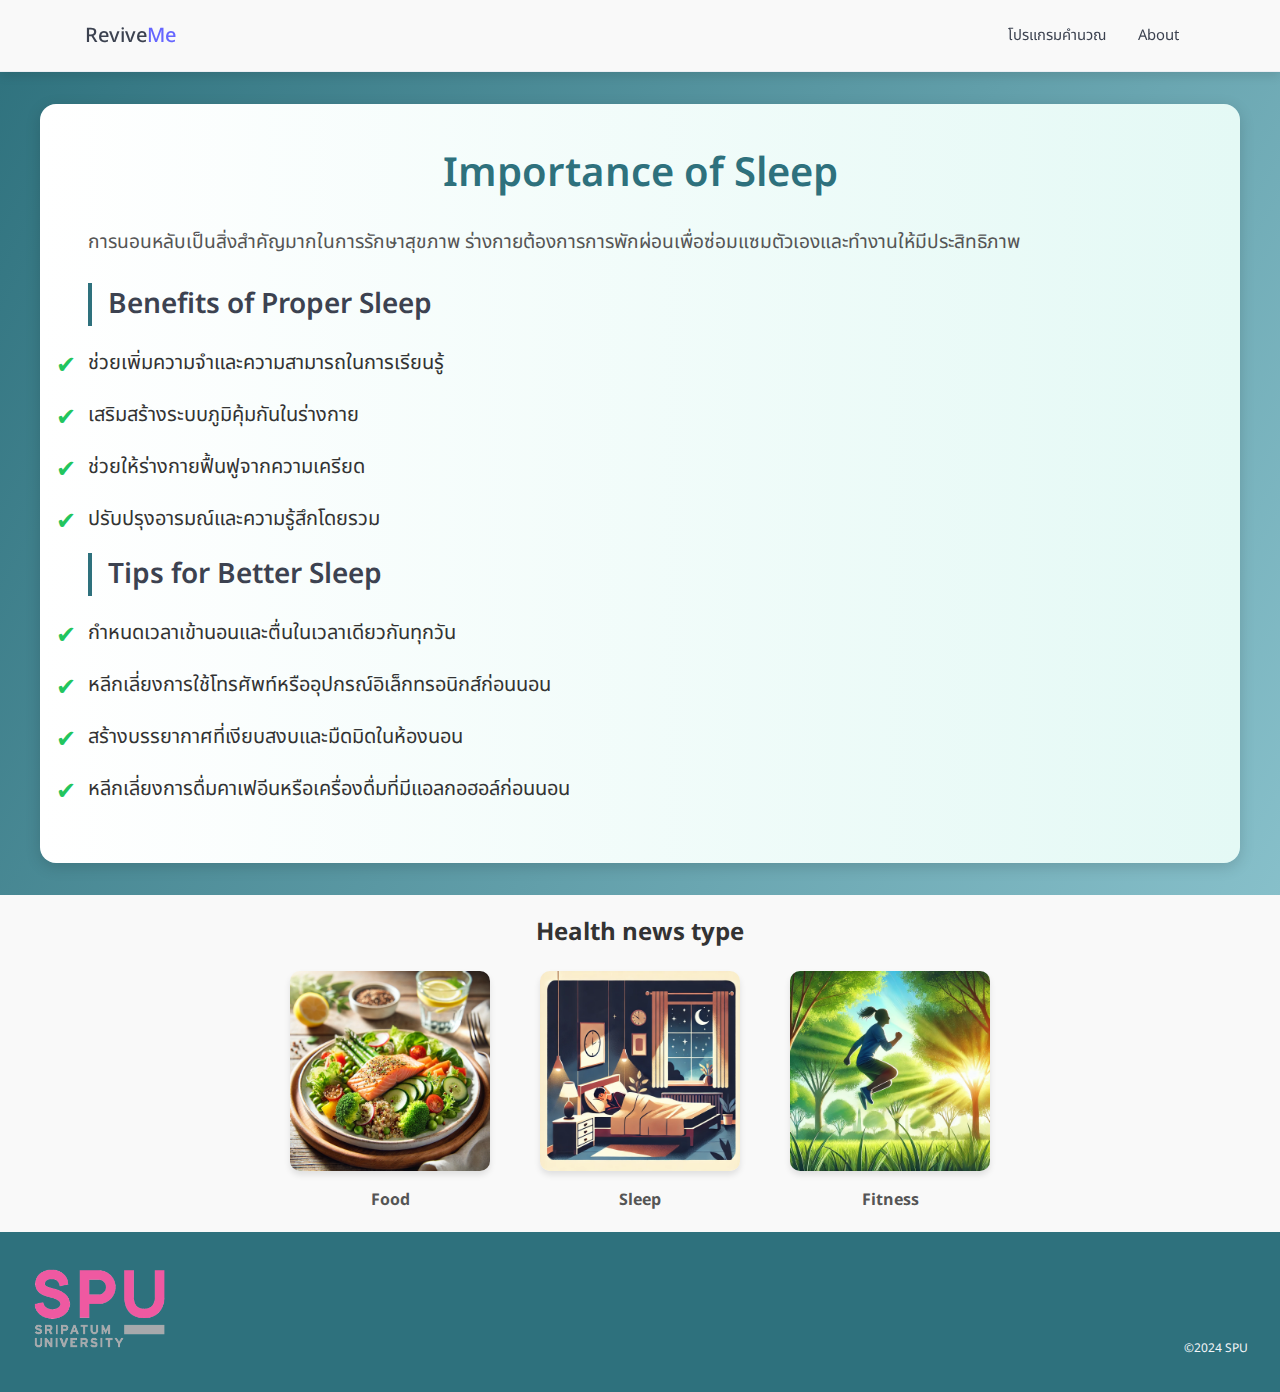
<file: Health news type/sleep.html>
<!DOCTYPE html>
<html lang="en">
  <head>
    <meta charset="UTF-8" />
    <meta name="viewport" content="width=device-width, initial-scale=1.0" />
    <title>Sleep - HealthZone</title>
    <link rel="stylesheet" href="style.css" />
    <link rel="stylesheet" href="/css/navbar.css" />
    <link rel="stylesheet" href="/css/footer.css" />
  </head>
  <body>
    <div style="min-height: 80vh">
      <nav class="navbar">
        <div class="container">
          <div class="navbar-header">
            <button class="navbar-toggler" data-toggle="open-navbar1">
              <span></span>
              <span></span>
              <span></span>
            </button>
            <a href="/index.html">
              <h4>Revive<span>Me</span></h4>
            </a>
          </div>

          <div class="navbar-menu" id="open-navbar1">
            <ul class="navbar-nav">
              <li class="navbar-dropdown">
                <a
                  href="#"
                  class="dropdown-toggler"
                  data-dropdown="my-dropdown-id"
                >
                  โปรแกรมคำนวณ <i class="fa fa-angle-down"></i>
                </a>
                <ul class="dropdown" id="my-dropdown-id">
                  <li>
                    <a href="/Bmi/Bmical.html">โปรแกรมคำนวณ BMI</a>
                  </li>
                  <li class="separator"></li>
                  <li>
                    <a href="/Bmr/BmrCal.html">โปรแกรมคำนวณ BMR</a>
                  </li>
                  <li class="separator"></li>
                  <li>
                    <a href="/Tdee/TdeeCal.html">โปรแกรมคำนวณ TDEE</a>
                  </li>
                </ul>
              </li>

              <li><a href="/about/about.html">About</a></li>
            </ul>
          </div>
        </div>
      </nav>

      <section class="content-section">
        <h1>Importance of Sleep</h1>
        <p>
          การนอนหลับเป็นสิ่งสำคัญมากในการรักษาสุขภาพ
          ร่างกายต้องการการพักผ่อนเพื่อซ่อมแซมตัวเองและทำงานให้มีประสิทธิภาพ
        </p>
        <h2>Benefits of Proper Sleep</h2>
        <ul>
          <li>ช่วยเพิ่มความจำและความสามารถในการเรียนรู้</li>
          <li>เสริมสร้างระบบภูมิคุ้มกันในร่างกาย</li>
          <li>ช่วยให้ร่างกายฟื้นฟูจากความเครียด</li>
          <li>ปรับปรุงอารมณ์และความรู้สึกโดยรวม</li>
        </ul>
        <h2>Tips for Better Sleep</h2>
        <ul>
          <li>กำหนดเวลาเข้านอนและตื่นในเวลาเดียวกันทุกวัน</li>
          <li>หลีกเลี่ยงการใช้โทรศัพท์หรืออุปกรณ์อิเล็กทรอนิกส์ก่อนนอน</li>
          <li>สร้างบรรยากาศที่เงียบสงบและมืดมิดในห้องนอน</li>
          <li>หลีกเลี่ยงการดื่มคาเฟอีนหรือเครื่องดื่มที่มีแอลกอฮอล์ก่อนนอน</li>
        </ul>
      </section>
      <section class="explore">
        <h3>Health news type</h3>
        <div class="explore-icons">
          <div class="icon">
            <a href="/Health news type/food.html">
              <img src="/food.png" alt="Food" />
              <p>Food</p>
            </a>
          </div>
          <div class="icon">
            <a href="/Health news type/sleep.html">
              <img src="/sleeping.png" alt="Sleep" />
              <p>Sleep</p>
            </a>
          </div>
          <div class="icon">
            <a href="/Health news type/fitness.html">
              <img src="/exercising.png" alt="Fitness" />
              <p>Fitness</p>
            </a>
          </div>
        </div>
      </section>
    </div>
    <div class="footer">
      <div class="bubbles">
        <!-- Generate 128 bubble divs dynamically using JavaScript for loop -->
        <!-- Example bubbles -->
        <div
          class="bubble"
          style="
            --size: 3.2rem;
            --distance: 7.3rem;
            --position: 40%;
            --time: 3.1s;
            --delay: -2.4s;
          "
        ></div>
        <div
          class="bubble"
          style="
            --size: 4.5rem;
            --distance: 9.2rem;
            --position: 55%;
            --time: 3.8s;
            --delay: -1.9s;
          "
        ></div>
        <!-- Add more dynamically as needed -->
      </div>
      <div class="content">
        <div>
          <div style="min-height: 50px">
            <img class="logo" src="/public/new_logo_spu07.gif" alt="Logo" />
          </div>
        </div>
        <div>
          <a
            class="image"
            href="/about/about.html"
            target="_blank"
            style="
              background-image: url('https://s3-us-west-2.amazonaws.com/s.cdpn.io/199011/happy.svg');
            "
          ></a>
          <p>©2024 SPU</p>
        </div>
      </div>
    </div>
    <svg style="position: fixed; top: 100vh">
      <defs>
        <filter id="blob">
          <feGaussianBlur in="SourceGraphic" stdDeviation="10" result="blur" />
          <feColorMatrix
            in="blur"
            mode="matrix"
            values="1 0 0 0 0  0 1 0 0 0  0 0 1 0 0  0 0 0 19 -9"
            result="blob"
          />
          <!-- feComposite was commented in Pug and not added here -->
        </filter>
      </defs>
    </svg>
    <script src="script.js"></script>
  </body>
</html>
</file>
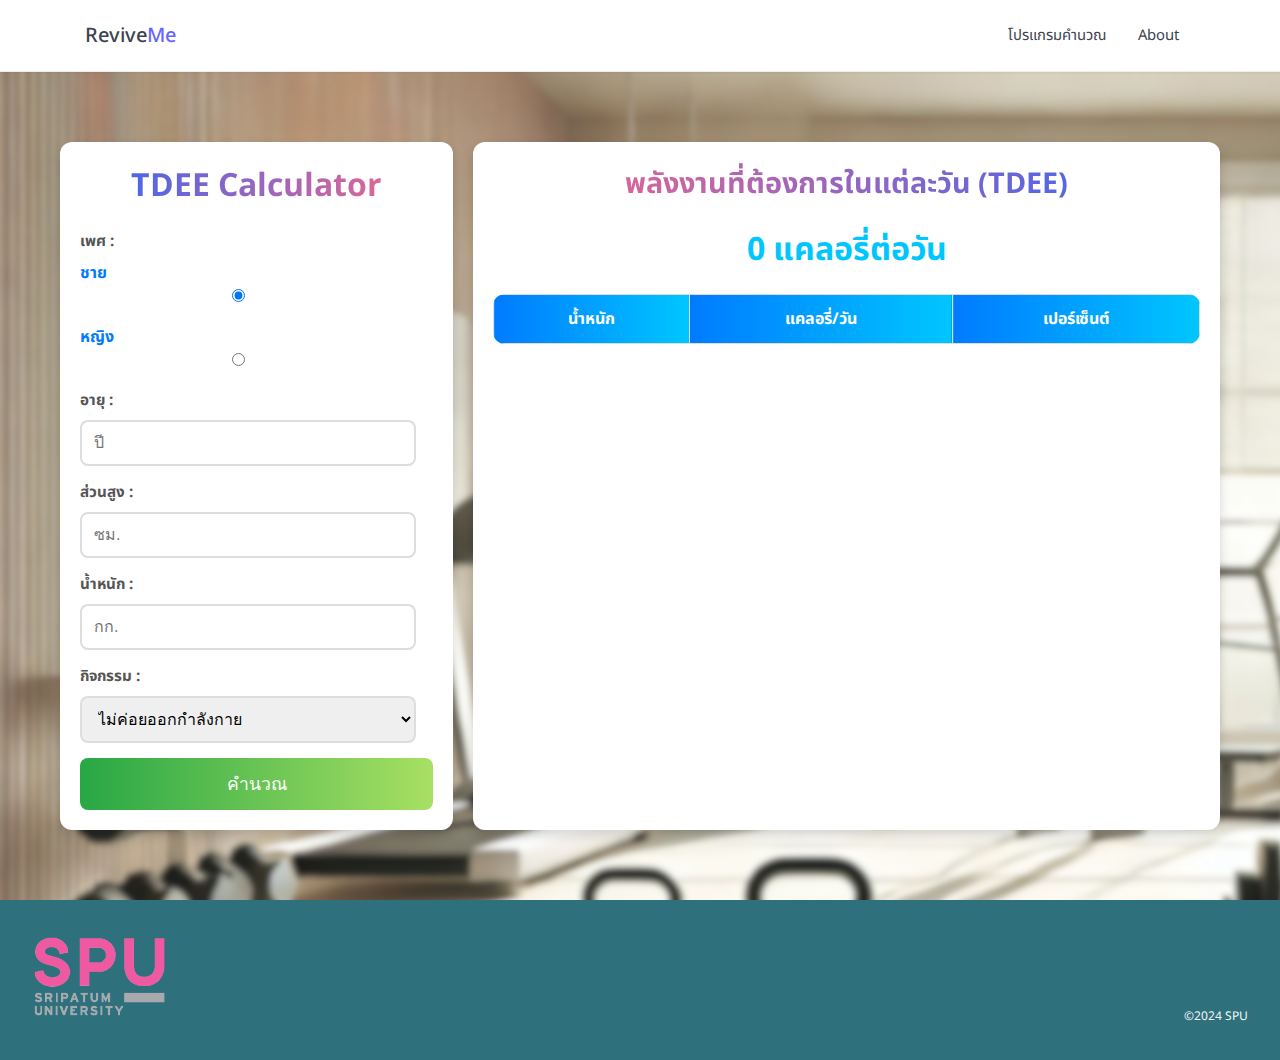
<file: Tdee/TdeeCal.html>
<!DOCTYPE html>
<html lang="en">
  <head>
    <meta charset="UTF-8" />
    <meta name="viewport" content="width=device-width, initial-scale=1.0" />
    <title>TDEE Calculator</title>
    <link rel="stylesheet" href="style.css" />
    <link rel="stylesheet" href="/css/navbar.css" />
    <link rel="stylesheet" href="/css/footer.css" />
  </head>
  <body>
    <div style="min-height: 80vh">
      <nav class="navbar">
        <div class="container">
          <div class="navbar-header">
            <button class="navbar-toggler" data-toggle="open-navbar1">
              <span></span>
              <span></span>
              <span></span>
            </button>
            <a href="/index.html">
              <h4>Revive<span>Me</span></h4>
            </a>
          </div>

          <div class="navbar-menu" id="open-navbar1">
            <ul class="navbar-nav">

              <li class="navbar-dropdown">
                <a
                  href="#"
                  class="dropdown-toggler"
                  data-dropdown="my-dropdown-id"
                >
                  โปรแกรมคำนวณ <i class="fa fa-angle-down"></i>
                </a>
                <ul class="dropdown" id="my-dropdown-id">
                  <li>
                    <a href="/Bmi/Bmical.html">โปรแกรมคำนวณ BMI</a>
                  </li>
                  <li class="separator"></li>
                  <li>
                    <a href="/Bmr/BmrCal.html">โปรแกรมคำนวณ BMR</a>
                  </li>
                  <li class="separator"></li>
                  <li>
                    <a href="/Tdee/TdeeCal.html">โปรแกรมคำนวณ TDEE</a>
                  </li>
                </ul>
              </li>

              <li><a href="/about/about.html">About</a></li>
            </ul>
          </div>
        </div>
      </nav>
      <div class="container-tdee">
        <div class="form-section">
          <h1>TDEE Calculator</h1>
          <form id="tdee-form">
            <div class="form-group">
              <label>เพศ :</label>
              <div class="gender-group">
                <label>ชาย<input type="radio" name="gender" value="male" checked /></label>
                <label>หญิง<input type="radio" name="gender" value="female" /></label>
              </div>
            </div>
            <div class="form-group">
              <label for="age">อายุ :</label>
              <input type="number" id="age" placeholder="ปี" required />
            </div>
            <div class="form-group">
              <label for="height">ส่วนสูง :</label>
              <input type="number" id="height" placeholder="ซม." required />
            </div>
            <div class="form-group">
              <label for="weight">น้ำหนัก :</label>
              <input type="number" id="weight" placeholder="กก." required />
            </div>
            <div class="form-group">
              <label for="activity">กิจกรรม :</label>
              <select id="activity">
                <option value="1.2">ไม่ค่อยออกกำลังกาย</option>
                <option value="1.375">ออกกำลังกายเบา (1-3 วัน/สัปดาห์)</option>
                <option value="1.55">
                  ออกกำลังกายปานกลาง (3-5 วัน/สัปดาห์)
                </option>
                <option value="1.725">ออกกำลังกายหนัก (6-7 วัน/สัปดาห์)</option>
                <option value="1.9">ออกกำลังกายหนักมาก</option>
              </select>
            </div>
            <button type="button" id="calculate-btn">คำนวณ</button>
          </form>
        </div>
        <div class="result-section">
          <h2>พลังงานที่ต้องการในแต่ละวัน (TDEE)</h2>
          <div id="tdee-result">0 แคลอรี่ต่อวัน</div>
          <table id="tdee-table">
            <thead>
              <tr>
                <th>น้ำหนัก</th>
                <th>แคลอรี่/วัน</th>
                <th>เปอร์เซ็นต์</th>
              </tr>
            </thead>
            <tbody>
              <!-- Results will be inserted here by JavaScript -->
            </tbody>
          </table>
        </div>
      </div>
    </div>
    <div class="footer">
      <div class="bubbles">
        <!-- Generate 128 bubble divs dynamically using JavaScript for loop -->
        <!-- Example bubbles -->
        <div
          class="bubble"
          style="
            --size: 3.2rem;
            --distance: 7.3rem;
            --position: 40%;
            --time: 3.1s;
            --delay: -2.4s;
          "
        ></div>
        <div
          class="bubble"
          style="
            --size: 4.5rem;
            --distance: 9.2rem;
            --position: 55%;
            --time: 3.8s;
            --delay: -1.9s;
          "
        ></div>
        <!-- Add more dynamically as needed -->
      </div>
      <div class="content">
        <div>
          <div style="min-height: 50px">
            <img class="logo" src="/public/new_logo_spu07.gif" alt="Logo" />
          </div>
        </div>
        <div>
          <a
            class="image"
            href="/about/about.html"
            target="_blank"
            style="
              background-image: url('https://s3-us-west-2.amazonaws.com/s.cdpn.io/199011/happy.svg');
            "
          ></a>
          <p>©2024 SPU</p>
        </div>
      </div>
    </div>
    <svg style="position: fixed; top: 100vh">
      <defs>
        <filter id="blob">
          <feGaussianBlur in="SourceGraphic" stdDeviation="10" result="blur" />
          <feColorMatrix
            in="blur"
            mode="matrix"
            values="1 0 0 0 0  0 1 0 0 0  0 0 1 0 0  0 0 0 19 -9"
            result="blob"
          />
          <!-- feComposite was commented in Pug and not added here -->
        </filter>
      </defs>
    </svg>
    <script src="/Tdee/script.js"></script>
  </body>
</html>
</file>
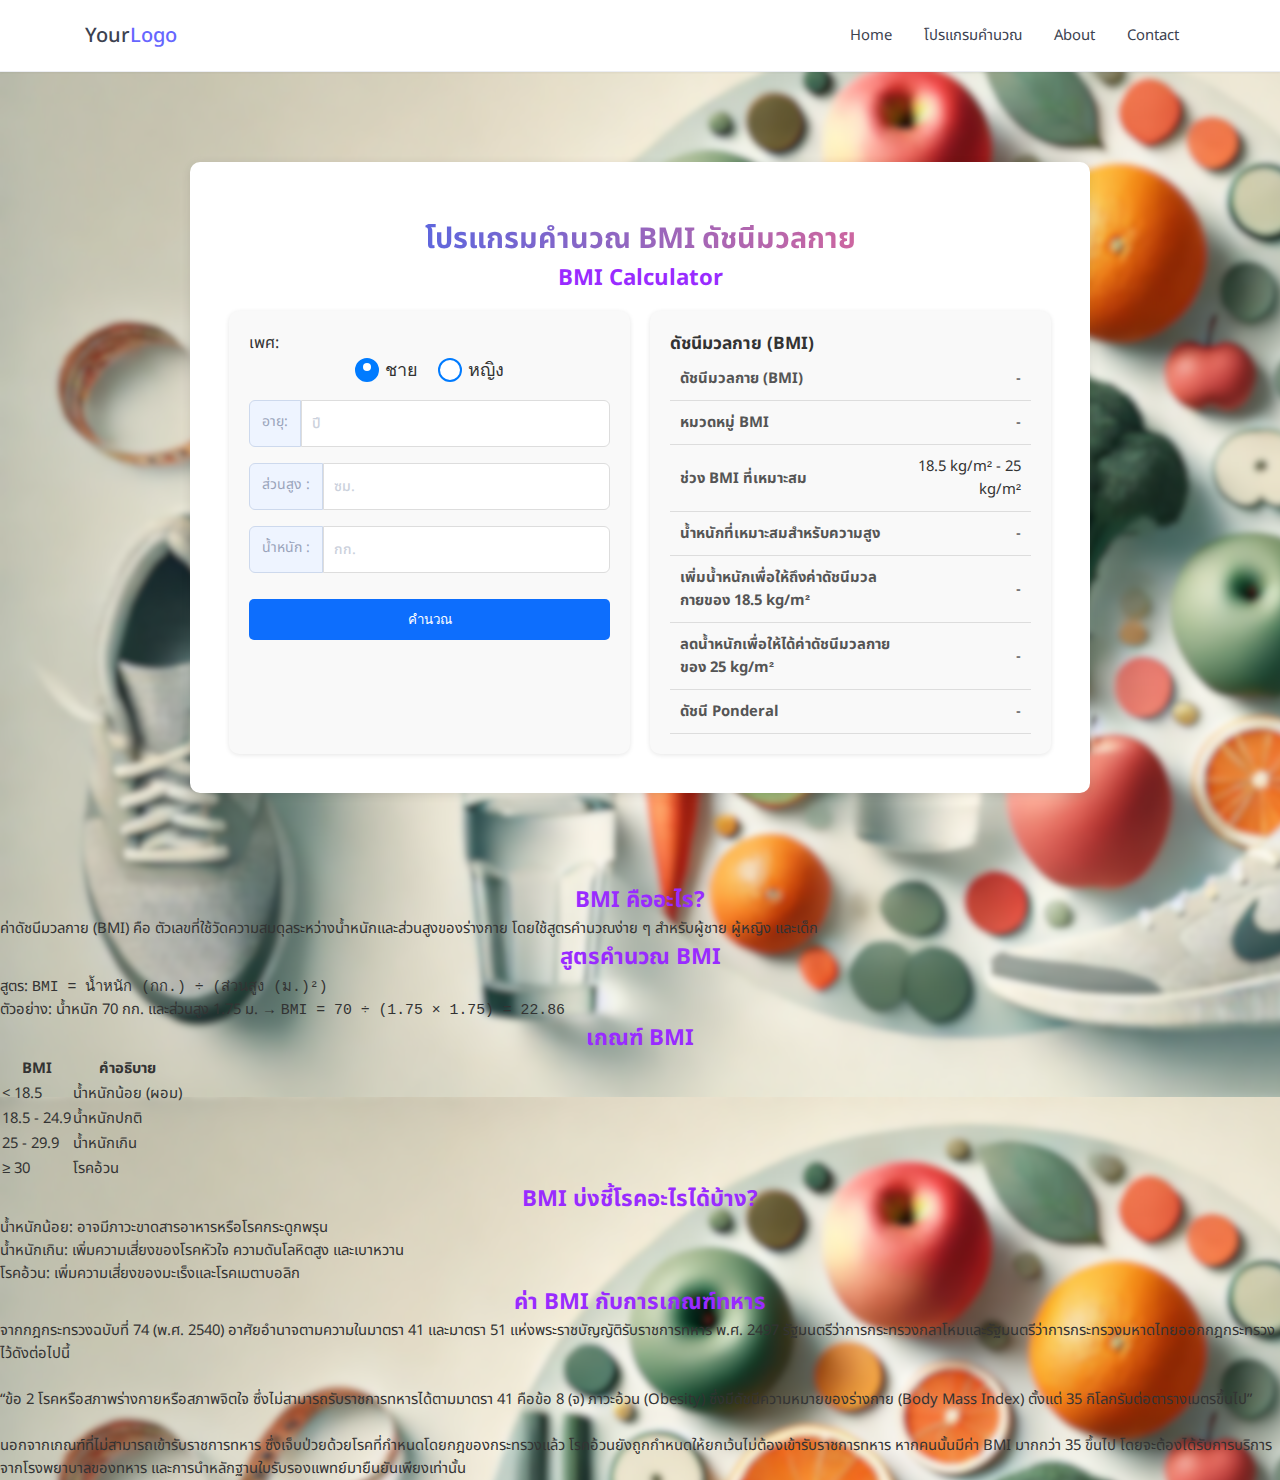
<file: โปรเจค/Bmi/Bmical.html>
<!DOCTYPE html>
<html lang="en">
  <head>
    <meta charset="UTF-8" />
    <meta name="viewport" content="width=device-width, initial-scale=1.0" />
    <title>BMI Calculator Steps</title>
    <link rel="stylesheet" href="/Bmi/style.css" />
    <link rel="stylesheet" href="/css/navbar.css" />
  </head>
  <body>
    <nav class="navbar">
      <div class="container">
        <div class="navbar-header">
          <button class="navbar-toggler" data-toggle="open-navbar1">
            <span></span>
            <span></span>
            <span></span>
          </button>
          <a href="/index.html">
            <h4>Your<span>Logo</span></h4>
          </a>
        </div>

        <div class="navbar-menu" id="open-navbar1">
          <ul class="navbar-nav">
            <li class=""><a href="#">Home</a></li>
            <li class="navbar-dropdown">
              <a
                href="#"
                class="dropdown-toggler"
                data-dropdown="my-dropdown-id"
              >
                โปรแกรมคำนวณ <i class="fa fa-angle-down"></i>
              </a>
              <ul class="dropdown" id="my-dropdown-id">
                <li>
                  <a href="/Bmi/Bmical.html">โปรแกรมคำนวณ BMI</a>
                </li>
                <li class="separator"></li>
                <li>
                  <a href="/Bmr/BmrCal.html">โปรแกรมคำนวณ BMR</a>
                </li>
                <li class="separator"></li>
                <li>
                  <a href="/Tdee/TdeeCal.html">โปรแกรมคำนวณ TDEE</a>
                </li>
              </ul>
            </li>

            <li><a href="#">About</a></li>
            <li><a href="#">Contact</a></li>
          </ul>
        </div>
      </div>
    </nav>

   
    <section class="bmi-calculator">
      <div class="bmi-title">
        <h1>โปรแกรมคำนวณ BMI ดัชนีมวลกาย</h1>
        <h2>BMI Calculator</h2>
      </div>

      <div class="calculator-container">
        <!-- Input Form -->
        <div class="bmi-form">
          <label>
            เพศ:

            <div class="gender">
              <input
                type="radio"
                id="male"
                name="gender"
                value="male"
                checked
              />
              <label for="male">ชาย</label>

              <input type="radio" id="female" name="gender" value="female" />
              <label for="female">หญิง</label>
            </div>
          </label>

          <div class="form-group">
            <span>อายุ:</span>
            <input class="form-field" type="number" id="age" placeholder="ปี" />
          </div>

          <div class="form-group">
            <span>ส่วนสูง :</span>
            <input
              class="form-field"
              type="number"
              id="height"
              placeholder="ซม."
            />
          </div>

          <div class="form-group">
            <span>น้ำหนัก :</span>
            <input
              class="form-field"
              type="number"
              id="weight"
              placeholder="กก."
            />
          </div>

          <!-- <label>อายุ: <input type="number" id="age" placeholder="ปี" /></label>
          <label
            >ส่วนสูง: <input type="number" id="height" placeholder="ซม."
          /></label>
          <label
            >น้ำหนัก: <input type="number" id="weight" placeholder="กก."
          /></label> -->

          <button id="calculate-btn">คำนวณ</button>
        </div>

        <!-- Result -->
        <div class="bmi-result">
          <h3>ดัชนีมวลกาย (BMI)</h3>
          <table>
            <tr>
              <td>ดัชนีมวลกาย (BMI)</td>
              <td id="bmi-value">-</td>
            </tr>
            <tr>
              <td>หมวดหมู่ BMI</td>
              <td id="bmi-category">-</td>
            </tr>
            <tr>
              <td>ช่วง BMI ที่เหมาะสม</td>
              <td>18.5 kg/m² - 25 kg/m²</td>
            </tr>
            <tr>
              <td>น้ำหนักที่เหมาะสมสำหรับความสูง</td>
              <td id="ideal-weight-range">-</td>
            </tr>
            <tr>
              <td>เพิ่มน้ำหนักเพื่อให้ถึงค่าดัชนีมวลกายของ 18.5 kg/m²</td>
              <td id="gain-weight">-</td>
            </tr>
            <tr>
              <td>ลดน้ำหนักเพื่อให้ได้ค่าดัชนีมวลกายของ 25 kg/m²</td>
              <td id="lose-weight">-</td>
            </tr>
            <tr>
              <td>ดัชนี Ponderal</td>
              <td id="ponderal-index">-</td>
            </tr>
          </table>
        </div>
      </div>
    <div class="bmi-info">
    </section>
    <div class="bmi-info">
    <section id="bmi-intro">
      <h2>BMI คืออะไร?</h2>
      <p>
        ค่าดัชนีมวลกาย (BMI) คือ
        ตัวเลขที่ใช้วัดความสมดุลระหว่างน้ำหนักและส่วนสูงของร่างกาย
        โดยใช้สูตรคำนวณง่าย ๆ สำหรับผู้ชาย ผู้หญิง และเด็ก
      </p>
    </section>

      <section id="bmi-formula">
        <h2>สูตรคำนวณ BMI</h2>
        <ul>
          <li>สูตร: <code>BMI = น้ำหนัก (กก.) ÷ (ส่วนสูง (ม.)²)</code></li>
          <li>
            ตัวอย่าง: น้ำหนัก 70 กก. และส่วนสูง 1.75 ม. →
            <code>BMI = 70 ÷ (1.75 × 1.75) = 22.86</code>
          </li>
        </ul>
      </section>

      <section id="bmi-range">
        <h2>เกณฑ์ BMI</h2>
        <table>
          <thead>
            <tr>
              <th>BMI</th>
              <th>คำอธิบาย</th>
            </tr>
          </thead>
          <tbody>
            <tr>
              <td>&lt; 18.5</td>
              <td>น้ำหนักน้อย (ผอม)</td>
            </tr>
            <tr>
              <td>18.5 - 24.9</td>
              <td>น้ำหนักปกติ</td>
            </tr>
            <tr>
              <td>25 - 29.9</td>
              <td>น้ำหนักเกิน</td>
            </tr>
            <tr>
              <td>≥ 30</td>
              <td>โรคอ้วน</td>
            </tr>
          </tbody>
        </table>
      </section>

      <section id="bmi-diseases">
        <h2>BMI บ่งชี้โรคอะไรได้บ้าง?</h2>
        <ul>
          <li>น้ำหนักน้อย: อาจมีภาวะขาดสารอาหารหรือโรคกระดูกพรุน</li>
          <li>
            น้ำหนักเกิน: เพิ่มความเสี่ยงของโรคหัวใจ ความดันโลหิตสูง และเบาหวาน
          </li>
          <li>โรคอ้วน: เพิ่มความเสี่ยงของมะเร็งและโรคเมตาบอลิก</li>
        </ul>
      </section>

      <section id="bmi-military">
        <h2>ค่า BMI กับการเกณฑ์ทหาร</h2>
        <p>
          จากกฎกระทรวงฉบับที่ 74 (พ.ศ. 2540) อาศัยอำนาจตามความในมาตรา 41 และมาตรา 51 แห่งพระราชบัญญัติรับราชการทหาร พ.ศ. 2497 รัฐมนตรีว่าการกระทรวงกลาโหมและรัฐมนตรีว่าการกระทรวงมหาดไทยออกกฎกระทรวงไว้ดังต่อไปนี้<br><br>

“ข้อ 2 โรคหรือสภาพร่างกายหรือสภาพจิตใจ ซึ่งไม่สามารถรับราชการทหารได้ตามมาตรา 41 คือข้อ 8 (จ) ภาวะอ้วน (Obesity) ซึ่งมีดัชนีความหมายของร่างกาย (Body Mass Index) ตั้งแต่ 35 กิโลกรัมต่อตารางเมตรขึ้นไป”<br><br>

นอกจากเกณฑ์ที่ไม่สามารถเข้ารับราชการทหาร ซึ่งเจ็บป่วยด้วยโรคที่กำหนดโดยกฎของกระทรวงแล้ว โรคอ้วนยังถูกกำหนดให้ยกเว้นไม่ต้องเข้ารับราชการทหาร หากคนนั้นมีค่า BMI มากกว่า 35 ขึ้นไป โดยจะต้องได้รับการบริการจากโรงพยาบาลของทหาร และการนำหลักฐานใบรับรองแพทย์มายืนยันเพียงเท่านั้น
        </p>
      </section>
    </div>
    <script src="/Bmi/script.js"></script>
  </body>
</html>
</file>
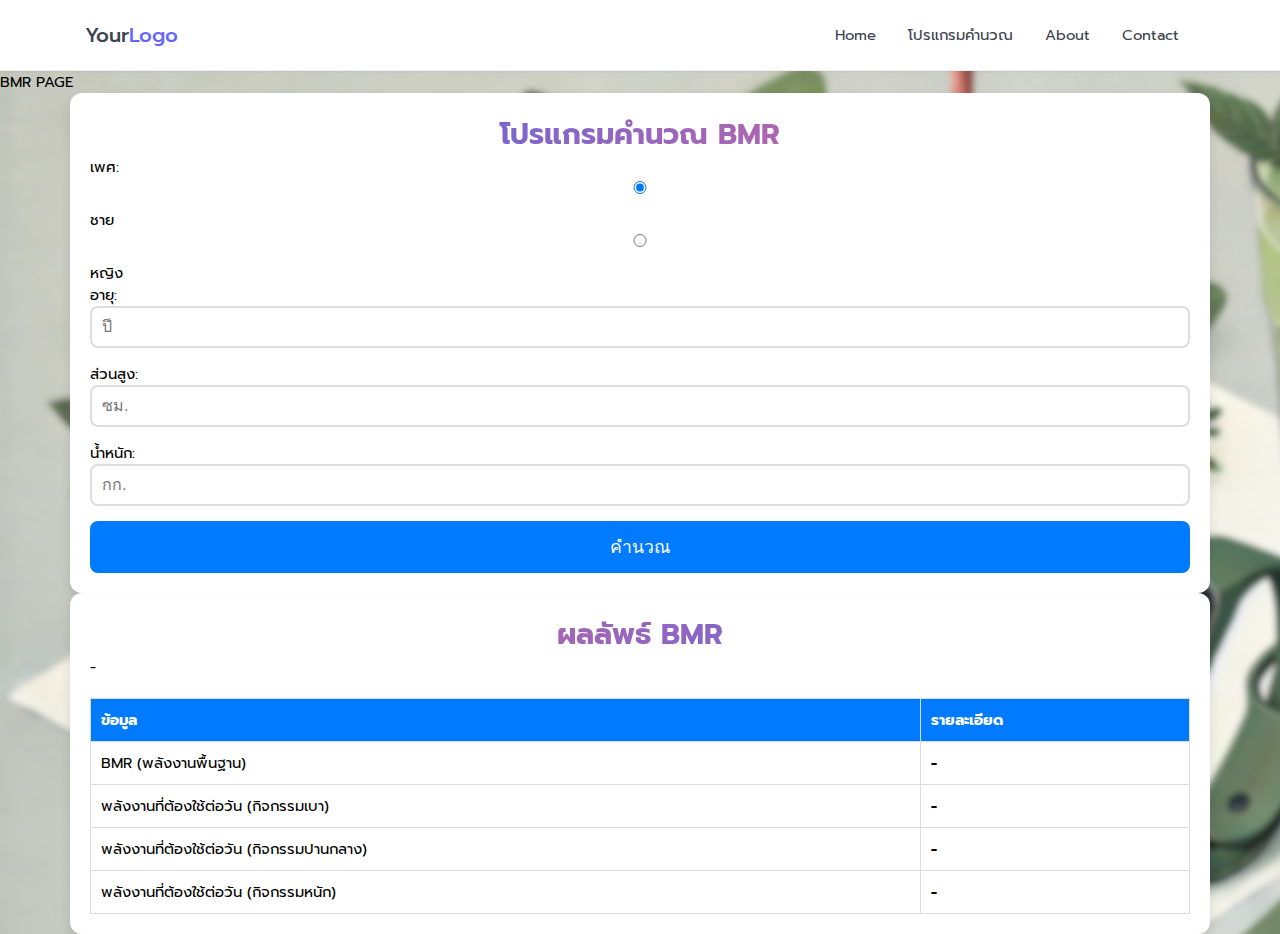
<file: โปรเจค/Bmr/BmrCal.html>
<!DOCTYPE html>
<html lang="en">
  <head>
    <meta charset="UTF-8" />
    <meta name="viewport" content="width=device-width, initial-scale=1.0" />
    <title>BMI Calculator Steps</title>
    <link rel="stylesheet" href="/css/navbar.css" />
    <link rel="stylesheet" href="/Bmr/style.css" />
  </head>
  <body>
    <nav class="navbar">
      <div class="container">
        <div class="navbar-header">
          <button class="navbar-toggler" data-toggle="open-navbar1">
            <span></span>
            <span></span>
            <span></span>
          </button>
          <a href="/index.html">
            <h4>Your<span>Logo</span></h4>
          </a>
        </div>

        <div class="navbar-menu" id="open-navbar1">
          <ul class="navbar-nav">
            <li class=""><a href="#">Home</a></li>
            <li class="navbar-dropdown">
              <a
                href="#"
                class="dropdown-toggler"
                data-dropdown="my-dropdown-id"
              >
                โปรแกรมคำนวณ <i class="fa fa-angle-down"></i>
              </a>
              <ul class="dropdown" id="my-dropdown-id">
                <li>
                  <a href="/Bmi/Bmical.html">โปรแกรมคำนวณ BMI</a>
                </li>
                <li class="separator"></li>
                <li>
                  <a href="/Bmr/BmrCal.html">โปรแกรมคำนวณ BMR</a>
                </li>
                <li class="separator"></li>
                <li>
                  <a href="/Tdee/TdeeCal.html">โปรแกรมคำนวณ TDEE</a>
                </li>
              </ul>
            </li>

            <li><a href="#">About</a></li>
            <li><a href="#">Contact</a></li>
          </ul>
        </div>
      </div>
    </nav>
    <section>BMR PAGE</section>
    <div class="container">
      <div class="form-section">
          <h1>โปรแกรมคำนวณ BMR</h1>
          <form id="bmr-form">
              <div class="form-group gender-group">
                  <label>เพศ:</label>
                  <label><input type="radio" name="gender" value="male" checked> ชาย</label>
                  <label><input type="radio" name="gender" value="female"> หญิง</label>
              </div>
              <div class="form-group">
                  <label>อายุ:</label>
                  <input type="number" id="age" placeholder="ปี" required>
              </div>
              <div class="form-group">
                  <label>ส่วนสูง:</label>
                  <input type="number" id="height" placeholder="ซม." required>
              </div>
              <div class="form-group">
                  <label>น้ำหนัก:</label>
                  <input type="number" id="weight" placeholder="กก." required>
              </div>
              <button type="button" id="calculate">คำนวณ</button>
          </form>
      </div>

      <div class="result-section">
          <h2>ผลลัพธ์ BMR</h2>
          <div id="bmr-result">-</div>
          <table>
              <thead>
                  <tr>
                      <th>ข้อมูล</th>
                      <th>รายละเอียด</th>
                  </tr>
              </thead>
              <tbody>
                  <tr>
                      <td>BMR (พลังงานพื้นฐาน)</td>
                      <td id="bmr-value">-</td>
                  </tr>
                  <tr>
                      <td>พลังงานที่ต้องใช้ต่อวัน (กิจกรรมเบา)</td>
                      <td id="light-activity">-</td>
                  </tr>
                  <tr>
                      <td>พลังงานที่ต้องใช้ต่อวัน (กิจกรรมปานกลาง)</td>
                      <td id="moderate-activity">-</td>
                  </tr>
                  <tr>
                      <td>พลังงานที่ต้องใช้ต่อวัน (กิจกรรมหนัก)</td>
                      <td id="heavy-activity">-</td>
                  </tr>
              </tbody>
          </table>
      </div>
  </div>
    <script src="/Bmr/script.js"></script>
  </body>
</html>
</file>
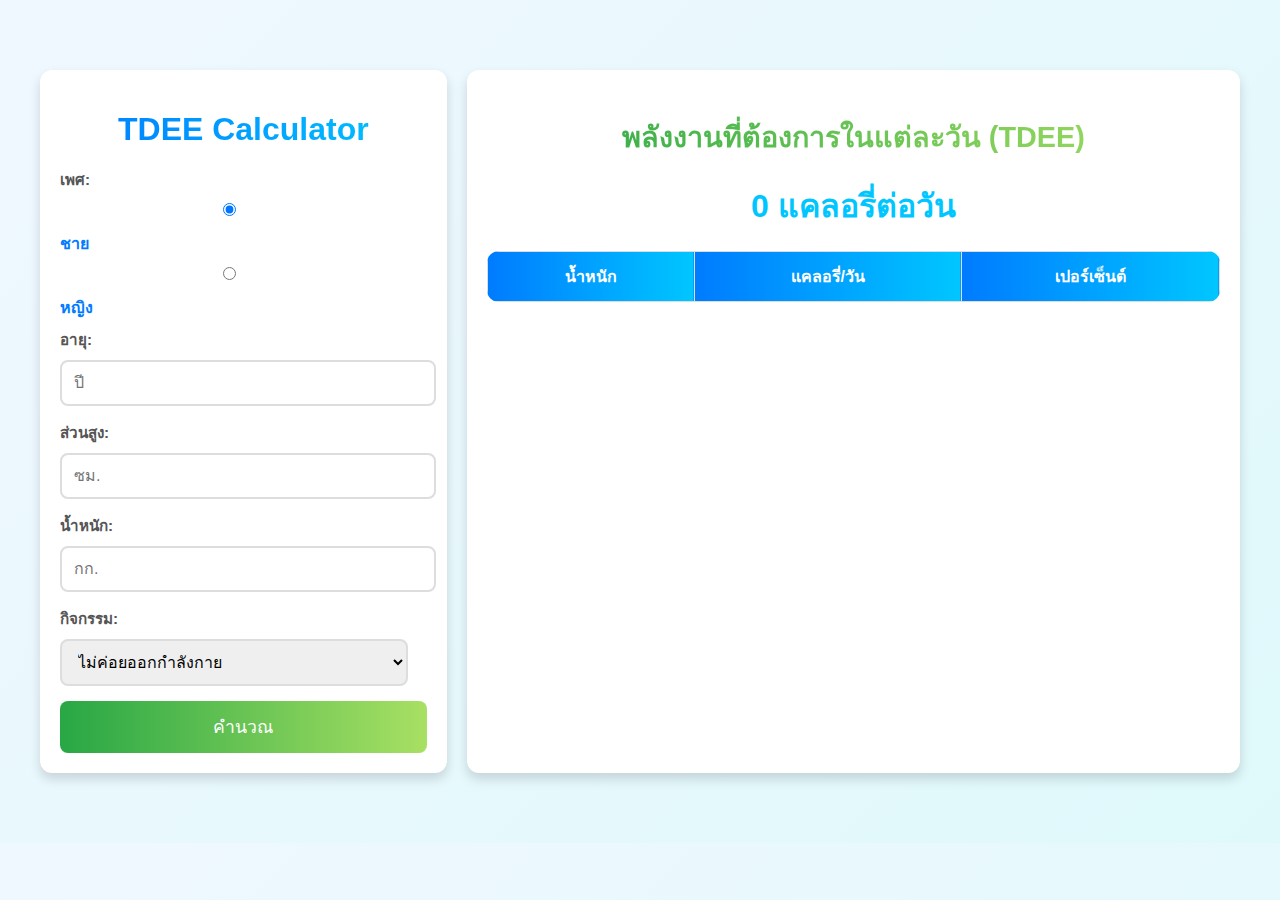
<file: โปรเจค/Tdee/TdeeCal.html>
<!DOCTYPE html>
<html lang="en">
<head>
    <meta charset="UTF-8">
    <meta name="viewport" content="width=device-width, initial-scale=1.0">
    <title>TDEE Calculator</title>
    <link rel="stylesheet" href="style.css">
</head>
<body>  
  <div class="container">
        <div class="form-section">
            <h1>TDEE Calculator</h1>
            <form id="tdee-form">
                <div class="form-group">
                    <label>เพศ:</label>
                    <div class="gender-group">
                        <label>
                            <input type="radio" name="gender" value="male" checked>
                            ชาย
                        </label>
                        <label>
                            <input type="radio" name="gender" value="female">
                            หญิง
                        </label>
                    </div>
                </div>
                <div class="form-group">
                    <label for="age">อายุ:</label>
                    <input type="number" id="age" placeholder="ปี" required>
                </div>
                <div class="form-group">
                    <label for="height">ส่วนสูง:</label>
                    <input type="number" id="height" placeholder="ซม." required>
                </div>
                <div class="form-group">
                    <label for="weight">น้ำหนัก:</label>
                    <input type="number" id="weight" placeholder="กก." required>
                </div>
                <div class="form-group">
                    <label for="activity">กิจกรรม:</label>
                    <select id="activity">
                        <option value="1.2">ไม่ค่อยออกกำลังกาย</option>
                        <option value="1.375">ออกกำลังกายเบา (1-3 วัน/สัปดาห์)</option>
                        <option value="1.55">ออกกำลังกายปานกลาง (3-5 วัน/สัปดาห์)</option>
                        <option value="1.725">ออกกำลังกายหนัก (6-7 วัน/สัปดาห์)</option>
                        <option value="1.9">ออกกำลังกายหนักมาก</option>
                    </select>
                </div>
                <button type="button" id="calculate-btn">คำนวณ</button>
            </form>
        </div>
        <div class="result-section">
            <h2>พลังงานที่ต้องการในแต่ละวัน (TDEE)</h2>
            <div id="tdee-result">0 แคลอรี่ต่อวัน</div>
            <table id="tdee-table">
                <thead>
                    <tr>
                        <th>น้ำหนัก</th>
                        <th>แคลอรี่/วัน</th>
                        <th>เปอร์เซ็นต์</th>
                    </tr>
                </thead>
                <tbody>
                    <!-- Results will be inserted here by JavaScript -->
                </tbody>
            </table>
        </div>
    </div>
    <script src="script.js"></script>
</body>
</html>
</file>
<file: style.css>
@import url('https://fonts.googleapis.com/css2?family=Kanit:ital,wght@0,100;0,200;0,300;0,400;0,500;0,600;0,700;0,800;0,900;1,100;1,200;1,300;1,400;1,500;1,600;1,700;1,800;1,900&family=Noto+Sans+Thai:wght@100..900&family=Prompt:ital,wght@0,100;0,200;0,300;0,400;0,500;0,600;0,700;0,800;0,900;1,100;1,200;1,300;1,400;1,500;1,600;1,700;1,800;1,900&display=swap');* {
  box-sizing: border-box;
  padding: 0;
  margin: 0;
}

body {
  font-family: "Noto Sans Thai", sans-serif;
  font-size: 0.925rem;
}

a {
  text-decoration: none;
}

.container {
  width: 1170px;
  position: relative;
  margin-left: auto;
  margin-right: auto;
  padding-left: 15px;
  padding-right: 15px;
}

.navbar,
.navbar > .container {
  width: 100%;
  display: flex;
  flex-wrap: wrap;
  align-items: center;
  justify-content: space-between;
}
@media (max-width: 768px) {
  .navbar,
  .navbar > .container {
    display: block;
  }
}

.navbar {
  box-shadow: 0 1px 2px 0 rgba(0, 0, 0, 0.05);
  background-color: #fff;
  padding: 1rem 1.15rem;
  border-bottom: 1px solid #eceef3;
  /*
  |-----------------------------------
  | Start navbar logo or brand etc..
  |-----------------------------------
  */
  /*
  |-----------------------------------
  | Start navbar menu
  |-----------------------------------
  */
}
@media (min-width: 576px) {
  .navbar .container {
    max-width: 540px;
  }
}
@media (min-width: 768px) {
  .navbar .container {
    max-width: 720px;
  }
}
@media (min-width: 992px) {
  .navbar .container {
    max-width: 960px;
  }
}
@media (min-width: 1200px) {
  .navbar .container {
    max-width: 1140px;
  }
}
.navbar .navbar-header {
  display: flex;
  align-items: center;
}
@media (max-width: 768px) {
  .navbar .navbar-header {
    width: 100%;
    display: flex;
    align-items: center;
    justify-content: space-between;
    flex-direction: row-reverse;
  }
}
.navbar .navbar-header .navbar-toggler {
  cursor: pointer;
  border: none;
  display: none;
  outline: none;
}
@media (max-width: 768px) {
  .navbar .navbar-header .navbar-toggler {
    display: block;
  }
}
.navbar .navbar-header .navbar-toggler span {
  height: 2px;
  width: 22px;
  background-color: #929aad;
  display: block;
}
.navbar .navbar-header .navbar-toggler span:not(:last-child) {
  margin-bottom: 0.2rem;
}
.navbar .navbar-header > a {
  font-weight: 500;
  color: #3c4250;
}
.navbar .navbar-menu {
  display: flex;
  align-items: center;
  flex-basis: auto;
  flex-grow: 1;
}
@media (max-width: 768px) {
  .navbar .navbar-menu {
    display: none;
    text-align: center;
  }
}
.navbar .navbar-menu.active {
  display: flex !important;
}
.navbar .navbar-menu .navbar-nav {
  margin-left: auto;
  flex-direction: row;
  display: flex;
  padding-left: 0;
  margin-bottom: 0;
  list-style: none;
}
@media (max-width: 768px) {
  .navbar .navbar-menu .navbar-nav {
    width: 100%;
    display: block;
    border-top: 1px solid #eee;
    margin-top: 1rem;
  }
}
.navbar .navbar-menu .navbar-nav > li > a {
  color: #3c4250;
  text-decoration: none;
  display: inline-block;
  padding: 0.5rem 1rem;
}
.navbar .navbar-menu .navbar-nav > li > a:hover {
  color: #66f;
}
@media (max-width: 768px) {
  .navbar .navbar-menu .navbar-nav > li > a {
    border-bottom: 1px solid #eceef3;
  }
}
.navbar .navbar-menu .navbar-nav > li.active a {
  color: #66f;
}
.navbar .navbar-menu .navbar-nav .navbar-dropdown .dropdown {
  list-style: none;
  position: absolute;
  top: 150%;
  left: 0;
  background-color: #fff;
  padding-top: 0.5rem;
  padding-bottom: 0.5rem;
  min-width: 160px;
  width: auto;
  white-space: nowrap;
  box-shadow: 0 0.5rem 1rem rgba(0, 0, 0, 0.1);
  z-index: 99999;
  border-radius: 0.75rem;
  display: none;
}
@media (max-width: 768px) {
  .navbar .navbar-menu .navbar-nav .navbar-dropdown .dropdown {
    position: relative;
    box-shadow: none;
  }
}
.navbar .navbar-menu .navbar-nav .navbar-dropdown .dropdown li a {
  color: #3c4250;
  padding: 0.25rem 1rem;
  display: block;
}
.navbar .navbar-menu .navbar-nav .navbar-dropdown .dropdown.show {
  display: block !important;
}
.navbar .navbar-menu .navbar-nav .dropdown > .separator {
  height: 1px;
  width: 100%;
  margin-top: 9px;
  margin-bottom: 9px;
  background-color: #eceef3;
}
.navbar .navbar-dropdown {
  position: relative;
}

.navbar .navbar-header > a span {
  color: #66f;
}

.navbar .navbar-header h4 {
  font-weight: 500;
  font-size: 1.25rem;
}
@media (max-width: 768px) {
  .navbar .navbar-header h4 {
    font-size: 1.05rem;
  }
}

body,
html,
p,
h2,
h3 {
  margin: 0;
  padding: 0;
  box-sizing: border-box;
  font-family: "Noto Sans Thai", sans-serif;
  overflow-x: hidden;
  /* background-color: #f4f4f4; */
}
ul,
li {
  margin: 0;
  padding: 0;
  box-sizing: border-box;
  font-family: "Noto Sans Thai", sans-serif;
}

/* Main content */
.featured {
  display: flex;
  justify-content: center;
  gap: 20px;
  margin: 20px;
}

.card {
  border: 1px solid #ddd;
  border-radius: 10px;
  overflow: hidden;
  width: 45%;
  box-shadow: 0 4px 6px rgba(0, 0, 0, 0.1);
  text-align: center;
}

.card img {
  width: 100%;
}

.card h2 {
  font-size: 1.5rem;
  margin: 0px 0;
}

.card p {
  font-size: 1rem;
  color: #666;
  padding: 0 10px 10px;
}

/* Explore Section */
/* General styling for the section */
.explore {
  text-align: center;
  padding: 20px;
  background-color: #f9f9f9;
}

.explore h3 {
  font-size: 24px;
  margin-bottom: 20px;
  color: #333;
}

/* Icon container styling */
.explore-icons {
  display: flex;
  justify-content: center;
  gap: 50px;
}

.icon {
  text-align: center;
  max-width: 200px;
}

.icon img {
  width: 100%; /* Adjust size of the image */
  height: auto;
  border-radius: 10px; /* Optional: Rounded corners */
  box-shadow: 0px 4px 6px rgba(0, 0, 0, 0.1); /* Optional: Add shadow */
  transition: transform 0.3s ease; /* Smooth hover effect */
}

.icon img:hover {
  transform: scale(1.1); /* Enlarge image slightly on hover */
}

.icon p {
  margin-top: 10px;
  font-size: 16px;
  color: #555;
  font-weight: bold;
}

.icon:hover {
  transform: scale(1.15); /* เพิ่มเอฟเฟกต์ขยายเมื่อชี้เมาส์ */
}

/* Reset */

/* Slideshow container */
.slideshow-container {
  max-width: 100%;
  position: relative;
  margin: auto;
}

/* Hide the images by default */
.mySlides {
  display: none;
}
.mySlides.fade img {
  height: 50vh;
  object-fit: cover;
}
/* Next & previous buttons */
.prev,
.next {
  cursor: pointer;
  position: absolute;
  bottom: 10px; /* Position the buttons near the bottom */
  width: 40px; /* Adjust the size of the buttons */
  height: 40px; /* Make it a perfect circle */
  margin: 0 10px; /* Space between buttons */
  padding: 0;
  top: 50%;
  color: white; /* Text color for better visibility */
  font-weight: bold;
  font-size: 15px;
  transition: 0.3s ease; /* Smoother transition */
  background-color: rgba(
    15,
    144,
    224,
    0.85
  ); /* Slightly transparent blue background */
  border-radius: 50%; /* Makes the button circular */
  display: flex;
  justify-content: center; /* Center the text/icon horizontally */
  align-items: center; /* Center the text/icon vertically */
  box-shadow: 0 4px 6px rgba(0, 0, 0, 0.3); /* Add a subtle shadow for depth */
}

.prev:hover,
.next:hover {
  background-color: rgba(15, 144, 224, 1); /* Fully opaque blue on hover */
  transform: scale(1.1); /* Slight zoom effect */
}

.prev {
  left: 10%; /* Position the previous button to the left */
}

.next {
  right: 10%; /* Position the next button to the right */
}

/* Caption text */
.text {
  color: #f2f2f2;
  font-size: 15px;
  padding: 8px 12px;
  position: absolute;
  bottom: 8px;
  width: 100%;
  text-align: center;
}
.bmr-section {
  width: 100%;
  text-align: center;
  margin: 0 auto;
  background-color: #ffffff;
}

.bmr-hero {
  background-image: url("hero-image.jpg"); /* แทนที่ด้วยภาพที่เกี่ยวข้อง */
  background-size: cover;
  background-position: center;
  height: 300px;
  display: flex;
  justify-content: center;
  align-items: center;
  color: #ffffff;
}

.bmr-hero-text {
  background-color: rgba(0, 0, 0, 0.6); /* เพิ่มพื้นหลังโปร่งใส */
  padding: 20px;
  border-radius: 10px;
  max-width: 500px;
}

.bmr-hero-text h1 {
  font-size: 2.5rem;
  margin-bottom: 10px;
}

.bmr-hero-text p {
  font-size: 1.2rem;
  margin-bottom: 20px;
}

.bmr-button {
  padding: 10px 20px;
  font-size: 1rem;
  color: #fff;
  background-color: #2e7d32;
  border: none;
  border-radius: 5px;
  cursor: pointer;
  transition: background-color 0.3s ease;
}

.bmr-button:hover {
  background-color: #1b5e20;
}

/* Details Section */
.bmr-details {
  padding: 40px 20px;
  max-width: 900px;
  margin: 0 auto;
}

.bmr-details h2 {
  font-size: 1.8rem;
  color: #2e7d32;
  margin-bottom: 20px;
  text-align: left;
}

.bmr-specs,
.bmr-benefits {
  list-style-type: disc;
  padding-left: 40px;
  text-align: left;
  margin-bottom: 30px;
}

.bmr-specs li,
.bmr-benefits li {
  margin-bottom: 10px;
  font-size: 1rem;
  color: #34495e;
}
/* Number text (1/3 etc) */
.numbertext {
  color: #f2f2f2;
  font-size: 12px;
  padding: 8px 12px;
  position: absolute;
  top: 0;
}

/* The dots/bullets/indicators */
.dot {
  cursor: pointer;
  height: 15px;
  width: 15px;
  margin: 0 2px;
  background-color: #bbb;
  border-radius: 50%;
  display: inline-block;
  transition: background-color 0.6s ease;
}

.active,
.dot:hover {
  background-color: #717171;
}

/* Fading animation */
.fade {
  animation-name: fade;
  animation-duration: 1.5s;
}

@keyframes fade {
  from {
    opacity: 0.4;
  }
  to {
    opacity: 1;
  }
}

/* Carousel Container */
/* Reset */
.how-it-works {
  text-align: center;
  padding: 80px 20px;
  background-color: #fff;
}

.how-it-works h2 {
  font-size: 2rem;
  font-weight: bold;
  margin-bottom: 10px;
  color: #2c3e50;
}

.steps-container {
  display: flex;
  justify-content: space-around;
  flex-wrap: wrap;
  gap: 20px;
}

.step {
  width: 22%;
  text-align: center;
  border: 1px solid #ddd;
  border-radius: 10px;
  padding: 20px;
  background-color: #f9f9f9;
  box-shadow: 0 4px 6px rgba(0, 0, 0, 0.1);
  transition: transform 0.3s ease, box-shadow 0.3s ease;
}

.step:hover {
  transform: translateY(-10px);
  box-shadow: 0 6px 10px rgba(0, 0, 0, 0.2);
}

.step img {
  width: 100%;
  height: auto;
  border-radius: 10px;
  margin-bottom: 10px;
}

.step h3 {
  font-size: 1.5rem;
  font-weight: bold;
  color: #2c3e50;
  margin-bottom: 10px;
}

.step p {
  font-size: 1rem;
  color: #7f8c8d;
  line-height: 1.5;
}
.tdee-section {
  display: flex;
  justify-content: center;
  align-items: center;
  padding: 50px 20px;
  background-color: #2e717d;
}

.tdee-container {
  max-width: 1000px;
  background-color: #ffffff;
  border-radius: 10px;
  box-shadow: 0 4px 10px rgba(0, 0, 0, 0.2);
  display: flex;
  overflow: hidden;
  flex-wrap: wrap;
}

.tdee-image {
  flex: 1;
  min-width: 300px;
  max-width: 400px;
}
.tdee-img {
  transform: translateX(-75px);
}
.tdee-image img {
  width: 150%;
  height: auto;
  object-fit: cover;
  border-radius: 10px 0 0 10px;
}

.tdee-content {
  flex: 2;
  padding: 20px 30px;
  color: #2c3e50;
}

.tdee-content h2 {
  font-size: 2rem;
  font-weight: bold;
  color: #030443;
  margin-bottom: 20px;
}

.tdee-content p {
  font-size: 1rem;
  line-height: 1.6;
  margin-bottom: 20px;
}

.tdee-content ul {
  margin: 20px 0;
  padding-left: 20px;
}

.tdee-content ul li {
  margin-bottom: 10px;
  font-size: 1rem;
  color: #34495e;
}

.tdee-content ul li b {
  color: #030443;
}

.cta-button {
  padding: 10px 20px;
  font-size: 1rem;
  color: #fff;
  background-color: #d84315;
  border: none;
  border-radius: 5px;
  cursor: pointer;
  transition: background-color 0.3s ease;
}

.cta-button:hover {
  background-color: #bf360c;
}
.container-BMR {
  display: flex;
  flex-direction: column;
  height: 100vh;
}
.image-section {
  width: 100%;
  height: 50%;
  background-image: url("/api/placeholder/800/400");
  background-size: cover;
  background-position: center;
}
.content-section {
  width: 100%;
  height: 50%;
  display: flex;
  align-items: center;
  justify-content: center;
  padding: 20px;
  background-color: #f0f0f0;
}
.content-img {
  max-width: 700px;
  text-align: center;
}
.image-full {
  width: 100%;
  /* height: 300px; */
  object-fit: cover;
  object-position: 100% -150px;
}
.caption-header {
  margin: 2rem;
}
</file>
<file: css/navbar.css>
@import url('https://fonts.googleapis.com/css2?family=Kanit:ital,wght@0,100;0,200;0,300;0,400;0,500;0,600;0,700;0,800;0,900;1,100;1,200;1,300;1,400;1,500;1,600;1,700;1,800;1,900&family=Noto+Sans+Thai:wght@100..900&family=Prompt:ital,wght@0,100;0,200;0,300;0,400;0,500;0,600;0,700;0,800;0,900;1,100;1,200;1,300;1,400;1,500;1,600;1,700;1,800;1,900&display=swap');
* {
  box-sizing: border-box;
  padding: 0;
  margin: 0;
}

body {
  font-family: "Noto Sans Thai", sans-serif;
  font-size: 0.925rem;
}

a {
  text-decoration: none;
}

.container {
  width: 1170px;
  position: relative;
  margin-left: auto;
  margin-right: auto;
  padding-left: 15px;
  padding-right: 15px;
}

.navbar,
.navbar > .container {
  width: 100%;
  display: flex;
  flex-wrap: wrap;
  align-items: center;
  justify-content: space-between;
}
@media (max-width: 768px) {
  .navbar,
  .navbar > .container {
    display: block;
  }
}

.navbar {
  box-shadow: 0 1px 2px 0 rgba(0, 0, 0, 0.05);
  background-color: #fff;
  padding: 1rem 1.15rem;
  border-bottom: 1px solid #eceef3;
  /*
  |-----------------------------------
  | Start navbar logo or brand etc..
  |-----------------------------------
  */
  /*
  |-----------------------------------
  | Start navbar menu
  |-----------------------------------
  */
}
@media (min-width: 576px) {
  .navbar .container {
    max-width: 540px;
  }
}
@media (min-width: 768px) {
  .navbar .container {
    max-width: 720px;
  }
}
@media (min-width: 992px) {
  .navbar .container {
    max-width: 960px;
  }
}
@media (min-width: 1200px) {
  .navbar .container {
    max-width: 1140px;
  }
}
.navbar .navbar-header {
  display: flex;
  align-items: center;
}
@media (max-width: 768px) {
  .navbar .navbar-header {
    width: 100%;
    display: flex;
    align-items: center;
    justify-content: space-between;
    flex-direction: row-reverse;
  }
}
.navbar .navbar-header .navbar-toggler {
  cursor: pointer;
  border: none;
  display: none;
  outline: none;
}
@media (max-width: 768px) {
  .navbar .navbar-header .navbar-toggler {
    display: block;
  }
}
.navbar .navbar-header .navbar-toggler span {
  height: 2px;
  width: 22px;
  background-color: #929aad;
  display: block;
}
.navbar .navbar-header .navbar-toggler span:not(:last-child) {
  margin-bottom: 0.2rem;
}
.navbar .navbar-header > a {
  font-weight: 500;
  color: #3c4250;
}
.navbar .navbar-menu {
  display: flex;
  align-items: center;
  flex-basis: auto;
  flex-grow: 1;
}
@media (max-width: 768px) {
  .navbar .navbar-menu {
    display: none;
    text-align: center;
  }
}
.navbar .navbar-menu.active {
  display: flex !important;
}
.navbar .navbar-menu .navbar-nav {
  margin-left: auto;
  flex-direction: row;
  display: flex;
  padding-left: 0;
  margin-bottom: 0;
  list-style: none;
}
@media (max-width: 768px) {
  .navbar .navbar-menu .navbar-nav {
    width: 100%;
    display: block;
    border-top: 1px solid #eee;
    margin-top: 1rem;
  }
}
.navbar .navbar-menu .navbar-nav > li > a {
  color: #3c4250;
  text-decoration: none;
  display: inline-block;
  padding: 0.5rem 1rem;
}
.navbar .navbar-menu .navbar-nav > li > a:hover {
  color: #66f;
}
@media (max-width: 768px) {
  .navbar .navbar-menu .navbar-nav > li > a {
    border-bottom: 1px solid #eceef3;
  }
}
.navbar .navbar-menu .navbar-nav > li.active a {
  color: #66f;
}
.navbar .navbar-menu .navbar-nav .navbar-dropdown .dropdown {
  list-style: none;
  position: absolute;
  top: 150%;
  left: 0;
  background-color: #fff;
  padding-top: 0.5rem;
  padding-bottom: 0.5rem;
  min-width: 160px;
  width: auto;
  white-space: nowrap;
  box-shadow: 0 0.5rem 1rem rgba(0, 0, 0, 0.1);
  z-index: 99999;
  border-radius: 0.75rem;
  display: none;
}
@media (max-width: 768px) {
  .navbar .navbar-menu .navbar-nav .navbar-dropdown .dropdown {
    position: relative;
    box-shadow: none;
  }
}
.navbar .navbar-menu .navbar-nav .navbar-dropdown .dropdown li a {
  color: #3c4250;
  padding: 0.25rem 1rem;
  display: block;
}
.navbar .navbar-menu .navbar-nav .navbar-dropdown .dropdown.show {
  display: block !important;
}
.navbar .navbar-menu .navbar-nav .dropdown > .separator {
  height: 1px;
  width: 100%;
  margin-top: 9px;
  margin-bottom: 9px;
  background-color: #eceef3;
}
.navbar .navbar-dropdown {
  position: relative;
}

.navbar .navbar-header > a span {
  color: #66f;
}

.navbar .navbar-header h4 {
  font-weight: 500;
  font-size: 1.25rem;
}
@media (max-width: 768px) {
  .navbar .navbar-header h4 {
    font-size: 1.05rem;
  }
}
</file>
<file: css/footer.css>
body {
  .footer {
    z-index: 1;
    --footer-background: #2e717d;
    display: grid;
    position: relative;
    grid-area: footer;
    min-height: 10rem;
    .bubbles {
      position: absolute;
      top: 0;
      left: 0;
      right: 0;
      height: 1rem;
      background: var(--footer-background);
      filter: url("#blob");
      .bubble {
        position: absolute;
        left: var(--position, 50%);
        background: var(--footer-background);
        border-radius: 100%;
        animation: bubble-size var(--time, 4s) ease-in infinite var(--delay, 0s),
          bubble-move var(--time, 4s) ease-in infinite var(--delay, 0s);
        transform: translate(-50%, 100%);
      }
    }
    .content {
      z-index: 2;
      display: grid;
      grid-template-columns: 1fr auto;
      grid-gap: 3rem;
      padding: 2rem;
      background: var(--footer-background);
      a,
      p {
        color: #f5f7fa;
        text-decoration: none;
      }
      b {
        color: white;
      }
      p {
        margin: 0;
        font-size: 0.75rem;
      }
      > div {
        display: flex;
        flex-direction: column;
        justify-content: center;
        > div {
          margin: 0.25rem 0;
          > * {
            margin-right: 0.5rem;
          }
        }
        .image {
          align-self: center;
          width: 4rem;
          height: 4rem;
          margin: 0.25rem 0;
          background-size: cover;
          background-position: center;
        }
      }
    }
  }
}

@keyframes bubble-size {
  0%,
  75% {
    width: var(--size, 4rem);
    height: var(--size, 4rem);
  }
  100% {
    width: 0rem;
    height: 0rem;
  }
}
@keyframes bubble-move {
  0% {
    bottom: -4rem;
  }
  100% {
    bottom: var(--distance, 10rem);
  }
}
.logo {
  width: 15vh;
  height: auto;
}
</file>
<file: about/style.css>
@import url('https://fonts.googleapis.com/css2?family=Kanit:ital,wght@0,100;0,200;0,300;0,400;0,500;0,600;0,700;0,800;0,900;1,100;1,200;1,300;1,400;1,500;1,600;1,700;1,800;1,900&family=Prompt:ital,wght@0,100;0,200;0,300;0,400;0,500;0,600;0,700;0,800;0,900;1,100;1,200;1,300;1,400;1,500;1,600;1,700;1,800;1,900&display=swap');
body {
  font-family: "Arial", sans-serif;
  margin: 0;
  padding: 0;
  background-color: #f0f8ff;
  color: #333;
}

header {
  background: linear-gradient(135deg, #006d83, #d4f1b4);
  color: white;
  text-align: center;
  padding: 20px 0;
}

header h1 {
  font-size: 2.5rem;
  margin: 0;
}

header p {
  font-size: 1.2rem;
  margin-top: 5px;
}

.container-about {
  max-width: 1200px;
  margin: 20px auto;
  padding: 10px;
}

.developer-card {
  display: flex;
  align-items: center;
  background-color: white;
  box-shadow: 0 4px 8px rgba(0, 0, 0, 0.1);
  margin-bottom: 20px;
  padding: 20px;
  border-radius: 50px;
  transition: transform 0.2s, box-shadow 0.2s;
}

.developer-card:hover {
  transform: translateY(-5px);
  box-shadow: 0 6px 12px rgba(0, 0, 0, 0.2);
}

.developer-card img {
  width: 80px;
  height: 80px;
  border-radius: 50%;
  object-fit: cover;
  margin-right: 20px;
}

.developer-info h3 {
  margin: 0;
  font-size: 1.5rem;
  color: #388e3c;
  white-space: nowrap;
}

.developer-info p {
  margin: 5px 0;
  font-size: 1rem;
  color: #666;
}

/* Responsive Design */

@media (max-width: 768px) {
  header h1 {
    font-size: 2rem;
  }

  header p {
    font-size: 1rem;
  }

  .developer-card {
    flex-direction: column;
    align-items: flex-start;
    text-align: left;
    padding: 15px;
  }

  .developer-card img {
    margin-bottom: 10px;
    margin-right: 0;
  }

  .developer-info h3 {
    font-size: 1.3rem;
  }

  .developer-info p {
    font-size: 0.9rem;
  }
}

@media (max-width: 480px) {
  header h1 {
    font-size: 1.8rem;
  }

  header p {
    font-size: 0.9rem;
  }

  .container-about {
    padding: 10px;
  }

  .developer-card {
    padding: 10px;
    border-radius: 20px;
  }

  .developer-info h3 {
    font-size: 1.2rem;
  }

  .developer-info p {
    font-size: 0.8rem;
  }
}
</file>
<file: Bmi/style.css>
@import url('https://fonts.googleapis.com/css2?family=Kanit:ital,wght@0,100;0,200;0,300;0,400;0,500;0,600;0,700;0,800;0,900;1,100;1,200;1,300;1,400;1,500;1,600;1,700;1,800;1,900&family=Noto+Sans+Thai:wght@100..900&family=Prompt:ital,wght@0,100;0,200;0,300;0,400;0,500;0,600;0,700;0,800;0,900;1,100;1,200;1,300;1,400;1,500;1,600;1,700;1,800;1,900&display=swap');
* {
  box-sizing: border-box;
  padding: 0;
  margin: 0;
}

body {
  font-family: "Noto Sans Thai", sans-serif;
  font-size: 0.925rem;
  background-image: url(b1.png);
}

a {
  text-decoration: none;
}

.container {
  width: 1170px;
  position: relative;
  margin-left: auto;
  margin-right: auto;
  padding-left: 15px;
  padding-right: 15px;
}

.navbar,
.navbar > .container {
  width: 100%;
  display: flex;
  flex-wrap: wrap;
  align-items: center;
  justify-content: space-between;
}
@media (max-width: 768px) {
  .navbar,
  .navbar > .container {
    display: block;
  }
}

.navbar {
  box-shadow: 0 1px 2px 0 rgba(0, 0, 0, 0.05);
  background-color: #fff;
  padding: 1rem 1.15rem;
  border-bottom: 1px solid #eceef3;
  /*
  |-----------------------------------
  | Start navbar logo or brand etc..
  |-----------------------------------
  */
  /*
  |-----------------------------------
  | Start navbar menu
  |-----------------------------------
  */
}
@media (min-width: 576px) {
  .navbar .container {
    max-width: 540px;
  }
}
@media (min-width: 768px) {
  .navbar .container {
    max-width: 720px;
  }
}
@media (min-width: 992px) {
  .navbar .container {
    max-width: 960px;
  }
}
@media (min-width: 1200px) {
  .navbar .container {
    max-width: 1140px;
  }
}
.navbar .navbar-header {
  display: flex;
  align-items: center;
}
@media (max-width: 768px) {
  .navbar .navbar-header {
    width: 100%;
    display: flex;
    align-items: center;
    justify-content: space-between;
    flex-direction: row-reverse;
  }
}
.navbar .navbar-header .navbar-toggler {
  cursor: pointer;
  border: none;
  display: none;
  outline: none;
}
@media (max-width: 768px) {
  .navbar .navbar-header .navbar-toggler {
    display: block;
  }
}
.navbar .navbar-header .navbar-toggler span {
  height: 2px;
  width: 22px;
  background-color: #929aad;
  display: block;
}
.navbar .navbar-header .navbar-toggler span:not(:last-child) {
  margin-bottom: 0.2rem;
}
.navbar .navbar-header > a {
  font-weight: 500;
  color: #3c4250;
}
.navbar .navbar-menu {
  display: flex;
  align-items: center;
  flex-basis: auto;
  flex-grow: 1;
}
@media (max-width: 768px) {
  .navbar .navbar-menu {
    display: none;
    text-align: center;
  }
}
.navbar .navbar-menu.active {
  display: flex !important;
}
.navbar .navbar-menu .navbar-nav {
  margin-left: auto;
  flex-direction: row;
  display: flex;
  padding-left: 0;
  margin-bottom: 0;
  list-style: none;
}
@media (max-width: 768px) {
  .navbar .navbar-menu .navbar-nav {
    width: 100%;
    display: block;
    border-top: 1px solid #eee;
    margin-top: 1rem;
  }
}
.navbar .navbar-menu .navbar-nav > li > a {
  color: #3c4250;
  text-decoration: none;
  display: inline-block;
  padding: 0.5rem 1rem;
}
.navbar .navbar-menu .navbar-nav > li > a:hover {
  color: #66f;
}
@media (max-width: 768px) {
  .navbar .navbar-menu .navbar-nav > li > a {
    border-bottom: 1px solid #eceef3;
  }
}
.navbar .navbar-menu .navbar-nav > li.active a {
  color: #66f;
}
.navbar .navbar-menu .navbar-nav .navbar-dropdown .dropdown {
  list-style: none;
  position: absolute;
  top: 150%;
  left: 0;
  background-color: #fff;
  padding-top: 0.5rem;
  padding-bottom: 0.5rem;
  min-width: 160px;
  width: auto;
  white-space: nowrap;
  box-shadow: 0 0.5rem 1rem rgba(0, 0, 0, 0.1);
  z-index: 99999;
  border-radius: 0.75rem;
  display: none;
}
@media (max-width: 768px) {
  .navbar .navbar-menu .navbar-nav .navbar-dropdown .dropdown {
    position: relative;
    box-shadow: none;
  }
}
.navbar .navbar-menu .navbar-nav .navbar-dropdown .dropdown li a {
  color: #3c4250;
  padding: 0.25rem 1rem;
  display: block;
}
.navbar .navbar-menu .navbar-nav .navbar-dropdown .dropdown.show {
  display: block !important;
}
.navbar .navbar-menu .navbar-nav .dropdown > .separator {
  height: 1px;
  width: 100%;
  margin-top: 9px;
  margin-bottom: 9px;
  background-color: #eceef3;
}
.navbar .navbar-dropdown {
  position: relative;
}

.navbar .navbar-header > a span {
  color: #66f;
}

.navbar .navbar-header h4 {
  font-weight: 500;
  font-size: 1.25rem;
}
@media (max-width: 768px) {
  .navbar .navbar-header h4 {
    font-size: 1.05rem;
  }
}
body {
  font-family: Arial, sans-serif;
  margin: 0;
  padding: 0;
  box-sizing: border-box;
  background-color: #f4f4f9;
  color: #333;
}

.bmi-calculator {
  padding: 39px;
  max-width: 900px;
  margin: 90px auto;
  background: #fff;
  border-radius: 10px;
  box-shadow: 0 2px 10px rgba(0, 0, 0, 0.1);
}

h1 {
  background: linear-gradient(to right, rgb(49, 102, 247), rgb(250, 102, 134));
  background-clip: text;
  color: transparent;
  font-size: 1.8rem;
  text-align: center;
}
h2 {
  text-align: center;
  color: #992bff;
}

.calculator-container {
  display: flex;
  gap: 20px;
}

.bmi-form,
.bmi-result {
  flex: 1;
  padding: 20px;
  background: #f9f9f9;
  border-radius: 10px;
  box-shadow: 0 1px 5px rgba(0, 0, 0, 0.1);
}

.bmi-form label {
  display: block;

  font-size: 16px;
}

.bmi-form input {
  width: 100%;
  padding: 10px;
  margin-top: 5px;
  border: 1px solid #ddd;
  border-radius: 5px;
}

.bmi-form button {
  width: 100%;
  padding: 10px;
  margin-top: 10px;
  background: #0d6efd;
  color: #fff;
  border: none;
  border-radius: 5px;
  cursor: pointer;
}

.bmi-form button:hover {
  background: #0056b3;
}

.bmi-result table {
  width: 100%;
  border-collapse: collapse;
}

.bmi-result table td {
  padding: 10px;
  border-bottom: 1px solid #ddd;
}

.bmi-result table td:nth-child(1) {
  color: #555;
  font-weight: bold;
}

.bmi-result table td:nth-child(2) {
  text-align: right;
}
/* เพิ่มความสวยงามให้กับตัวเลือก radio */
.gender {
  display: flex;
  justify-content: center;
  gap: 20px;
  align-items: center;
  font-family: Arial, sans-serif;
}

.gender input[type="radio"] {
  display: none; /* ซ่อนปุ่ม radio จริง */
}
.bmi-title {
  text-align: center;
  padding: 1rem;
}
.gender label {
  position: relative;
  padding-left: 30px;
  cursor: pointer;
  font-size: 18px;
  color: #333;
  display: inline-block;
}

.gender label::before {
  content: "";
  position: absolute;
  left: 0;
  top: 50%;
  transform: translateY(-50%);
  width: 20px;
  height: 20px;
  border: 2px solid #007bff;
  border-radius: 50%;
  background-color: white;
  transition: all 0.3s;
}

/* เมื่อเลือก radio button */
.gender input[type="radio"]:checked + label::before {
  background-color: #007bff;
  border-color: #007bff;
}

.gender input[type="radio"]:checked + label::after {
  content: "";
  position: absolute;
  left: 8px;
  top: 8px;
  width: 8px;
  height: 8px;
  border-radius: 50%;
  background-color: white;
}

/* เปลี่ยนสีเมื่อ hover */
.gender label:hover::before {
  border-color: #0056b3;
}

/* ข้อความของตัวเลือก radio */
#selected-gender {
  margin-top: 20px;
  font-size: 16px;
  color: #555;
}
:root {
  --input-color: #99a3ba;
  --input-border: #cdd9ed;
  --input-background: #fff;
  --input-placeholder: #cbd1dc;
  --input-border-focus: #275efe;

  --group-color: var(--input-color);
  --group-border: var(--input-border);
  --group-background: #eef4ff;

  --group-color-focus: #fff;
  --group-border-focus: var(--input-border-focus);
  --group-background-focus: #678efe;
}

.form-field {
  display: block;
  width: 100%;
  padding: 8px 16px;
  line-height: 25px;
  font-size: 14px;
  font-weight: 500;
  font-family: inherit;
  border-radius: 6px;
  -webkit-appearance: none;
  color: var(--input-color);
  border: 1px solid var(--input-border);
  background: var(--input-background);
  transition: border 0.3s ease;
}

.form-field::placeholder {
  color: var(--input-placeholder);
}

.form-field:focus {
  outline: none;
  border-color: var(--input-border-focus);
}

.form-group {
  position: relative;
  display: flex;
  width: 100%;
  margin: 1rem 0;
}

.form-group > span,
.form-group .form-field {
  white-space: nowrap;
  display: block;
}

.form-group > span:not(:first-child):not(:last-child),
.form-group .form-field:not(:first-child):not(:last-child) {
  border-radius: 0;
}

.form-group > span:first-child,
.form-group .form-field:first-child {
  border-radius: 6px 0 0 6px;
}

.form-group > span:last-child,
.form-group .form-field:last-child {
  border-radius: 0 6px 6px 0;
}

.form-group > span:not(:first-child) {
  margin-left: -1px;
}

.form-group .form-field {
  position: relative;
  z-index: 1;
  flex: 1 1 auto;
  width: 1%;
  margin-top: 0;
  margin-bottom: 0;
}

.form-group > span {
  text-align: center;
  padding: 8px 12px;
  font-size: 14px;
  line-height: 25px;
  color: var(--group-color);
  background: var(--group-background);
  border: 1px solid var(--group-border);
  transition: background 0.3s ease, border 0.3s ease, color 0.3s ease;
}

.form-group:focus-within > span {
  color: var(--group-color-focus);
  background: var(--group-background-focus);
  border-color: var(--group-border-focus);
}
.checkbox-wrapper-12 {
  position: relative;
}
.checkbox-wrapper-12 > svg {
  position: absolute;
  top: -130%;
  left: -170%;
  width: 110px;
  pointer-events: none;
}
.checkbox-wrapper-12 * {
  box-sizing: border-box;
}
.checkbox-wrapper-12 input[type="checkbox"] {
  -webkit-appearance: none;
  -moz-appearance: none;
  appearance: none;
  -webkit-tap-highlight-color: transparent;
  cursor: pointer;
  margin: 0;
}
.checkbox-wrapper-12 input[type="checkbox"]:focus {
  outline: 0;
}
.checkbox-wrapper-12 .cbx {
  width: 24px;
  height: 24px;
  top: calc(50vh - 12px);
  left: calc(50vw - 12px);
}
.checkbox-wrapper-12 .cbx input {
  position: absolute;
  top: 0;
  left: 0;
  width: 24px;
  height: 24px;
  border: 2px solid #bfbfc0;
  border-radius: 50%;
}
.checkbox-wrapper-12 .cbx label {
  width: 24px;
  height: 24px;
  background: none;
  border-radius: 50%;
  position: absolute;
  top: 0;
  left: 0;
  -webkit-filter: url("#goo-12");
  filter: url("#goo-12");
  transform: trasnlate3d(0, 0, 0);
  pointer-events: none;
}
.checkbox-wrapper-12 .cbx svg {
  position: absolute;
  top: 5px;
  left: 4px;
  z-index: 1;
  pointer-events: none;
}
.checkbox-wrapper-12 .cbx svg path {
  stroke: #fff;
  stroke-width: 3;
  stroke-linecap: round;
  stroke-linejoin: round;
  stroke-dasharray: 19;
  stroke-dashoffset: 19;
  transition: stroke-dashoffset 0.3s ease;
  transition-delay: 0.2s;
}
.checkbox-wrapper-12 .cbx input:checked + label {
  animation: splash-12 0.6s ease forwards;
}
.checkbox-wrapper-12 .cbx input:checked + label + svg path {
  stroke-dashoffset: 0;
}
@-moz-keyframes splash-12 {
  40% {
    background: #866efb;
    box-shadow: 0 -18px 0 -8px #866efb, 16px -8px 0 -8px #866efb,
      16px 8px 0 -8px #866efb, 0 18px 0 -8px #866efb, -16px 8px 0 -8px #866efb,
      -16px -8px 0 -8px #866efb;
  }
  100% {
    background: #866efb;
    box-shadow: 0 -36px 0 -10px transparent, 32px -16px 0 -10px transparent,
      32px 16px 0 -10px transparent, 0 36px 0 -10px transparent,
      -32px 16px 0 -10px transparent, -32px -16px 0 -10px transparent;
  }
}
@-webkit-keyframes splash-12 {
  40% {
    background: #866efb;
    box-shadow: 0 -18px 0 -8px #866efb, 16px -8px 0 -8px #866efb,
      16px 8px 0 -8px #866efb, 0 18px 0 -8px #866efb, -16px 8px 0 -8px #866efb,
      -16px -8px 0 -8px #866efb;
  }
  100% {
    background: #866efb;
    box-shadow: 0 -36px 0 -10px transparent, 32px -16px 0 -10px transparent,
      32px 16px 0 -10px transparent, 0 36px 0 -10px transparent,
      -32px 16px 0 -10px transparent, -32px -16px 0 -10px transparent;
  }
}
@-o-keyframes splash-12 {
  40% {
    background: #866efb;
    box-shadow: 0 -18px 0 -8px #866efb, 16px -8px 0 -8px #866efb,
      16px 8px 0 -8px #866efb, 0 18px 0 -8px #866efb, -16px 8px 0 -8px #866efb,
      -16px -8px 0 -8px #866efb;
  }
  100% {
    background: #866efb;
    box-shadow: 0 -36px 0 -10px transparent, 32px -16px 0 -10px transparent,
      32px 16px 0 -10px transparent, 0 36px 0 -10px transparent,
      -32px 16px 0 -10px transparent, -32px -16px 0 -10px transparent;
  }
}
@keyframes splash-12 {
  40% {
    background: #866efb;
    box-shadow: 0 -18px 0 -8px #866efb, 16px -8px 0 -8px #866efb,
      16px 8px 0 -8px #866efb, 0 18px 0 -8px #866efb, -16px 8px 0 -8px #866efb,
      -16px -8px 0 -8px #866efb;
  }
  100% {
    background: #866efb;
    box-shadow: 0 -36px 0 -10px transparent, 32px -16px 0 -10px transparent,
      32px 16px 0 -10px transparent, 0 36px 0 -10px transparent,
      -32px 16px 0 -10px transparent, -32px -16px 0 -10px transparent;
  }
}
</file>
<file: Bmr/style.css>
@import url('https://fonts.googleapis.com/css2?family=Kanit:ital,wght@0,100;0,200;0,300;0,400;0,500;0,600;0,700;0,800;0,900;1,100;1,200;1,300;1,400;1,500;1,600;1,700;1,800;1,900&family=Prompt:ital,wght@0,100;0,200;0,300;0,400;0,500;0,600;0,700;0,800;0,900;1,100;1,200;1,300;1,400;1,500;1,600;1,700;1,800;1,900&display=swap');body {
  font-family: "Prompt", sans-serif;
  margin: 0;
  padding: 0;
  background-image: url(b2.png);
}

.container-bmr {
  display: flex;
  flex-wrap: wrap;
  max-width: 1200px;
  margin: 8.7px auto;
  padding: 120px;
  gap: 20px;
}

.form-section {
  flex: 1;
  min-width: 300px;
  background: #ffffff;
  padding: 20px;
  border-radius: 12px;
  box-shadow: 0 6px 12px rgba(0, 0, 0, 0.1);
}
.result-section {
  flex: 1;
  min-width: 300px;
  background: #ffffff;
  padding: 20px;
  border-radius: 12px;
  box-shadow: 0 6px 12px rgba(0, 0, 0, 0.1);
}
input {
  width: 100%;
  padding: 10px;
  border: 2px solid #ddd;
  border-radius: 8px;
  margin-bottom: 15px;
  font-size: 1rem;
  transition: 0.3s;
}

input:focus {
  border-color: #007bff;
  outline: none;
}

button {
  width: 100%;
  padding: 12px;
  font-size: 1.1rem;
  color: #fff;
  background: #007bff;
  border: none;
  border-radius: 8px;
  cursor: pointer;
  transition: 0.3s;
}

button:hover {
  background: #0056b3;
}

table {
  width: 100%;
  border-collapse: collapse;
  margin-top: 20px;
}

th, td {
  text-align: left;
  padding: 10px;
  border: 1px solid #ddd;
}

th {
  background: #007bff;
  color: #fff;
}

td:nth-child(2) {
  font-weight: bold;
}
h1{
  background: linear-gradient(to right, rgb(49, 102, 247), rgb(250, 102, 134));
  background-clip: text;
  color: transparent;
  text-align: center;
  font-size: 1.8rem;
}
h2{
  background: linear-gradient(to right, rgb(250, 102, 134), rgb(49, 102, 247));
  background-clip: text;
  color: transparent;
  text-align: center;
  font-size: 1.8rem;
}
</file>
<file: Health news type/style.css>
@import url("https://fonts.googleapis.com/css2?family=Roboto:wght@300;400;500&display=swap");
* {
  box-sizing: border-box;
  padding: 0;
  margin: 0;
}

body {
  font-family: "Roboto", sans-serif;
  font-size: 0.925rem;
}

a {
  text-decoration: none;
}

.container {
  width: 1170px;
  position: relative;
  margin-left: auto;
  margin-right: auto;
  padding-left: 15px;
  padding-right: 15px;
}

.navbar,
.navbar > .container {
  width: 100%;
  display: flex;
  flex-wrap: wrap;
  align-items: center;
  justify-content: space-between;
}
@media (max-width: 768px) {
  .navbar,
  .navbar > .container {
    display: block;
  }
}

.navbar {
  box-shadow: 0 1px 2px 0 rgba(0, 0, 0, 0.05);
  background-color: #fff;
  padding: 1rem 1.15rem;
  border-bottom: 1px solid #eceef3;
  /*
  |-----------------------------------
  | Start navbar logo or brand etc..
  |-----------------------------------
  */
  /*
  |-----------------------------------
  | Start navbar menu
  |-----------------------------------
  */
}
@media (min-width: 576px) {
  .navbar .container {
    max-width: 540px;
  }
}
@media (min-width: 768px) {
  .navbar .container {
    max-width: 720px;
  }
}
@media (min-width: 992px) {
  .navbar .container {
    max-width: 960px;
  }
}
@media (min-width: 1200px) {
  .navbar .container {
    max-width: 1140px;
  }
}
.navbar .navbar-header {
  display: flex;
  align-items: center;
}
@media (max-width: 768px) {
  .navbar .navbar-header {
    width: 100%;
    display: flex;
    align-items: center;
    justify-content: space-between;
    flex-direction: row-reverse;
  }
}
.navbar .navbar-header .navbar-toggler {
  cursor: pointer;
  border: none;
  display: none;
  outline: none;
}
@media (max-width: 768px) {
  .navbar .navbar-header .navbar-toggler {
    display: block;
  }
}
.navbar .navbar-header .navbar-toggler span {
  height: 2px;
  width: 22px;
  background-color: #929aad;
  display: block;
}
.navbar .navbar-header .navbar-toggler span:not(:last-child) {
  margin-bottom: 0.2rem;
}
.navbar .navbar-header > a {
  font-weight: 500;
  color: #3c4250;
}
.navbar .navbar-menu {
  display: flex;
  align-items: center;
  flex-basis: auto;
  flex-grow: 1;
}
@media (max-width: 768px) {
  .navbar .navbar-menu {
    display: none;
    text-align: center;
  }
}
.navbar .navbar-menu.active {
  display: flex !important;
}
.navbar .navbar-menu .navbar-nav {
  margin-left: auto;
  flex-direction: row;
  display: flex;
  padding-left: 0;
  margin-bottom: 0;
  list-style: none;
}
@media (max-width: 768px) {
  .navbar .navbar-menu .navbar-nav {
    width: 100%;
    display: block;
    border-top: 1px solid #eee;
    margin-top: 1rem;
  }
}
.navbar .navbar-menu .navbar-nav > li > a {
  color: #3c4250;
  text-decoration: none;
  display: inline-block;
  padding: 0.5rem 1rem;
}
.navbar .navbar-menu .navbar-nav > li > a:hover {
  color: #66f;
}
@media (max-width: 768px) {
  .navbar .navbar-menu .navbar-nav > li > a {
    border-bottom: 1px solid #eceef3;
  }
}
.navbar .navbar-menu .navbar-nav > li.active a {
  color: #66f;
}
.navbar .navbar-menu .navbar-nav .navbar-dropdown .dropdown {
  list-style: none;
  position: absolute;
  top: 150%;
  left: 0;
  background-color: #fff;
  padding-top: 0.5rem;
  padding-bottom: 0.5rem;
  min-width: 160px;
  width: auto;
  white-space: nowrap;
  box-shadow: 0 0.5rem 1rem rgba(0, 0, 0, 0.1);
  z-index: 99999;
  border-radius: 0.75rem;
  display: none;
}
@media (max-width: 768px) {
  .navbar .navbar-menu .navbar-nav .navbar-dropdown .dropdown {
    position: relative;
    box-shadow: none;
  }
}
.navbar .navbar-menu .navbar-nav .navbar-dropdown .dropdown li a {
  color: #3c4250;
  padding: 0.25rem 1rem;
  display: block;
}
.navbar .navbar-menu .navbar-nav .navbar-dropdown .dropdown.show {
  display: block !important;
}
.navbar .navbar-menu .navbar-nav .dropdown > .separator {
  height: 1px;
  width: 100%;
  margin-top: 9px;
  margin-bottom: 9px;
  background-color: #eceef3;
}
.navbar .navbar-dropdown {
  position: relative;
}
.navbar .navbar-header > a span {
  color: #66f;
}

.navbar .navbar-header h4 {
  font-weight: 500;
  font-size: 1.25rem;
}
@media (max-width: 768px) {
  .navbar .navbar-header h4 {
    font-size: 1.05rem;
  }
}

.content-section {
  padding: 2rem 3rem;
  max-width: 1200px;
  margin-left: auto;
  margin-right: auto;
  background-color: #f9f9f9;
  border-radius: 9px;
  box-shadow: 0 2px 10px rgba(0, 0, 0, 0.1);
}

.content-section h1 {
  font-size: 2.25rem;
  color: #333;
  margin-bottom: 1rem;
  font-weight: 500;
}

.content-section p {
  font-size: 1.2rem;
  color: #555;
  line-height: 1.6;
  margin-bottom: 1.5rem;
}

.content-section h2 {
  font-size: 1.5rem;
  color: #3c4250;
  margin-bottom: 1rem;
  font-weight: 600;
}

.content-section ul {
  list-style: none;
  padding-left: 0;
}

.content-section ul li {
  font-size: 1.2rem;
  color: #555;
  line-height: 1.8;
  margin-bottom: 0.75rem;
  position: relative;
}

.content-section ul li:before {
  content: "✔";
  position: absolute;
  left: -1.5rem;
  top: 0;
  color: rgb(5, 139, 41);
}

.content-section p:last-child {
  font-size: 1.2rem;
  color: #555;
  line-height: 1.6;
  margin-bottom: 2rem;
}

/* Responsive Design */
@media (max-width: 768px) {
  .content-section {
    padding: 1.5rem 0.75rem;
  }

  .content-section h1 {
    font-size: 1.75rem;
  }

  .content-section p,
  .content-section h2 {
    font-size: 1rem;
  }

  .content-section ul li {
    font-size: 1rem;
  }
}

/* Footer */
footer {
  background-color: #333;
  color: white;
  text-align: center;
  padding: 10px 0;
}
.content-section {
  padding: 2.5rem 3rem;
  max-width: 1200px;
  margin: 2rem auto; /* เพิ่มระยะห่างด้านบน-ล่าง */
  background-color: #ffffff;
  border-radius: 12px; /* ขอบมนขึ้น */
  box-shadow: 0 4px 15px rgba(0, 0, 0, 0.12); /* เพิ่มเงาให้ดูนูนขึ้น */
  transition: transform 0.3s ease, box-shadow 0.3s ease; /* เอฟเฟกต์การขยับ */
}

.content-section:hover {
  transform: translateY(-10px); /* ยกกล่องขึ้นเมื่อ hover */
  box-shadow: 0 8px 20px rgba(0, 0, 0, 0.15); /* เงาเพิ่มขึ้น */
}

.content-section h1 {
  font-size: 2.5rem; /* ขยายขนาดหัวข้อ */
  color: #222;
  margin-bottom: 1.5rem;
  font-weight: 600;
  text-align: center; /* จัดให้อยู่กลาง */
}

.content-section h2 {
  font-size: 1.75rem;
  color: #333;
  margin-bottom: 1.2rem;
  font-weight: 600;
  border-left: 4px solid #66f; /* เส้นสีเพื่อเน้นหัวข้อ */
  padding-left: 1rem;
}

.content-section ul li:before {
  content: "✔";
  position: absolute;
  left: -2rem;
  top: 0.2rem; /* ขยับให้อยู่แนวเดียวกับข้อความ */
  color: rgb(34, 139, 34); /* ใช้สีเขียวเข้ม */
  font-size: 1.3rem;
}
footer {
  background-color: #222;
  color: #ddd;
  text-align: center;
  padding: 1.5rem 0;
  font-size: 1rem;
  border-top: 3px solid #66f; /* เพิ่มแถบสีฟ้าด้านบน */
}

footer a {
  color: #66f;
  text-decoration: none;
  font-weight: bold;
}

footer a:hover {
  color: #ffffff;
  text-decoration: underline;
}
.navbar {
  position: sticky; /* ให้ navbar ติดด้านบน */
  top: 0;
  z-index: 999;
  transition: background-color 0.3s ease, box-shadow 0.3s ease;
}

.navbar:hover {
  background-color: #f9f9f9; /* เปลี่ยนสีพื้นหลังเมื่อเลื่อน */
  box-shadow: 0 4px 10px rgba(0, 0, 0, 0.1); /* เพิ่มเงาเล็กน้อย */
}
body {
  font-family: "Roboto", sans-serif;
  font-size: 0.925rem;
  background: linear-gradient(
    120deg,
    #2e717d,
    #95ccd6
  ); /* ไล่ระดับสีชมพู-พีช */
  color: #333;
  min-height: 100vh;
  padding: 0;
  margin: 0;
}
.content-section {
  padding: 2.5rem 3rem;
  max-width: 1200px;
  margin: 2rem auto;
  background: linear-gradient(
    to right,
    #fff,
    #e4f9f5
  ); /* ไล่สีขาวไปเขียวอ่อน */
  border-radius: 16px; /* ขอบมนขึ้น */
  box-shadow: 0 4px 15px rgba(0, 0, 0, 0.15);
  transition: transform 0.3s ease, box-shadow 0.3s ease;
}

.content-section:hover {
  transform: translateY(-10px); /* ยกกล่องขึ้น */
  box-shadow: 0 8px 20px rgba(0, 0, 0, 0.2); /* เพิ่มเงา */
}

.content-section h1 {
  font-size: 2.5rem;
  color: #2e717d; /* สีแดงสด */
  margin-bottom: 1.5rem;
  font-weight: 600;
  text-align: center;
}

.content-section h2 {
  font-size: 1.75rem;
  color: #3c4250;
  margin-bottom: 1.2rem;
  font-weight: 600;
  border-left: 4px solid #2e717d; /* เส้นสีฟ้าสด */
  padding-left: 1rem;
}

.content-section ul li {
  font-size: 1.25rem;
  color: #333;
  line-height: 1.8;
  margin-bottom: 1rem;
  position: relative;
}

.content-section ul li:before {
  content: "✔";
  position: absolute;
  left: -2rem;
  top: 0;
  color: #22c55e; /* สีเขียวสด */
  font-size: 1.5rem;
}
footer {
  background: linear-gradient(90deg, #66f, #00d4ff); /* ไล่สีฟ้าสดใส */
  color: #fff;
  text-align: center;
  padding: 1.5rem 0;
  font-size: 1rem;
  border-top: 4px solid #ff9a9e; /* เส้นขอบสีชมพู */
}

footer a {
  color: #fffa65; /* สีเหลือง */
  text-decoration: none;
  font-weight: bold;
}

footer a:hover {
  color: #fff;
  text-decoration: underline;
}
/* Explore Section */
/* General styling for the section */
.explore {
  text-align: center;
  padding: 20px;
  background-color: #f9f9f9;
}

.explore h3 {
  font-size: 24px;
  margin-bottom: 20px;
  color: #333;
}

/* Icon container styling */
.explore-icons {
  display: flex;
  justify-content: center;
  gap: 50px;
}

.icon {
  text-align: center;
  max-width: 200px;
}

.icon img {
  width: 100%; /* Adjust size of the image */
  height: auto;
  border-radius: 10px; /* Optional: Rounded corners */
  box-shadow: 0px 4px 6px rgba(0, 0, 0, 0.1); /* Optional: Add shadow */
  transition: transform 0.3s ease; /* Smooth hover effect */
}

.icon img:hover {
  transform: scale(1.1); /* Enlarge image slightly on hover */
}

.icon p {
  margin-top: 10px;
  font-size: 16px;
  color: #555;
  font-weight: bold;
}

.icon:hover {
  transform: scale(1.15); /* เพิ่มเอฟเฟกต์ขยายเมื่อชี้เมาส์ */
}
</file>
<file: Tdee/style.css>
@import url('https://fonts.googleapis.com/css2?family=Kanit:ital,wght@0,100;0,200;0,300;0,400;0,500;0,600;0,700;0,800;0,900;1,100;1,200;1,300;1,400;1,500;1,600;1,700;1,800;1,900&display=swap');
/* Body Styling */
body {
  font-family: "Kanit", serif;
  margin: 0;
  padding: 0;
  background-image: url(b3.png);
}

/* Container */
.container-tdee {
  display: flex;
  flex-wrap: wrap;
  max-width: 1200px;
  margin: 50px auto;
  padding: 20px;
  gap: 20px;
}

/* Form Section Styling */
.form-section {
  flex: 1;
  min-width: 300px;
  background: #ffffff;
  padding: 20px;
  border-radius: 12px;
  box-shadow: 0 6px 12px rgba(0, 0, 0, 0.15);
}

.form-section h1 {
  font-size: 2rem;
  color: #007bff;
  margin-bottom: 20px;
  text-align: center;
  background: linear-gradient(to right, rgb(49, 102, 247), rgb(250, 102, 134));
  -webkit-background-clip: text;
  -webkit-text-fill-color: transparent;
}

.form-group label {
  font-size: 0.95rem;
  font-weight: bold;
  color: #555;
  margin-bottom: 8px;
  display: block;
}

input, select {
  width: 95%;
  padding: 12px;
  border: 2px solid #ddd;
  border-radius: 8px;
  margin-bottom: 15px;
  font-size: 1rem;
  transition: all 0.3s ease;
}

input:focus, select:focus {
  border-color: #00c6ff;
  box-shadow: 0 0 8px rgba(0, 198, 255, 0.5);
  outline: none;
}

button {
  width: 100%;
  padding: 12px;
  font-size: 1.1rem;
  color: #fff;
  background: linear-gradient(90deg, #28a745, #a8e063);
  border: none;
  border-radius: 8px;
  cursor: pointer;
  transition: transform 0.3s, background 0.3s;
}

button:hover {
  background: linear-gradient(90deg, #218838, #6fcf97);
  transform: scale(1.05);
}

/* Gender Styling */
.gender-group label {
  margin-right: 20px;
  font-size: 1rem;
  color: #007bff;
  cursor: pointer;
}

.gender-group input[type="radio"] {
  margin-right: 5px;
}

/* Result Section Styling */
.result-section {
  flex: 2;
  min-width: 500px;
  background: #ffffff;
  padding: 20px;
  border-radius: 12px;
  box-shadow: 0 6px 12px rgba(0, 0, 0, 0.15);
}

.result-section h2 {
  font-size: 1.8rem;
  color: #28a745;
  text-align: center;
  margin-bottom: 20px;
  background: linear-gradient(to right, rgb(250, 102, 134), rgb(49, 102, 247));
  -webkit-background-clip: text;
  -webkit-text-fill-color: transparent;
}

#tdee-result {
  font-size: 2rem;
  color: #00c6ff;
  text-align: center;
  margin-bottom: 20px;
  font-weight: bold;
}

/* Table Styling */
table {
  width: 100%;
  border-collapse: collapse;
  margin-top: 20px;
  font-size: 0.95rem;
  background: #f9f9f9;
  border-radius: 12px;
  overflow: hidden;
}

thead th {
  background: linear-gradient(90deg, #007bff, #00c6ff);
  color: #fff;
  padding: 12px;
  font-size: 1rem;
}

tbody tr:nth-child(even) {
  background-color: #f0f8ff;
}

tbody tr:nth-child(odd) {
  background-color: #ffffff;
}

td, th {
  text-align: center;
  padding: 12px;
  border: 1px solid #ddd;
}

tbody td:first-child {
  font-weight: bold;
  color: #333;
}

tbody td:nth-child(2) {
  font-weight: bold;
  color: #28a745;
}

tbody td:nth-child(3) {
  color: #ff5722;
}

/* Animation Effects */
@keyframes fadeIn {
  from {
      opacity: 0;
      transform: translateY(-20px);
  }
  to {
      opacity: 1;
      transform: translateY(0);
  }
}

@keyframes slideIn {
  from {
      opacity: 0;
      transform: translateX(20px);
  }
  to {
      opacity: 1;
      transform: translateX(0);
  }
}

/* Responsive Design */
@media (max-width: 768px) {
  .container {
      flex-direction: column;
  }
}
</file>
<file: โปรเจค/Tdee/style.css>
/* Body Styling */
body {
    font-family: 'Arial', sans-serif;
    margin: 0;
    padding: 0;
    background: linear-gradient(135deg, #f0f8ff, #dff9fb);
    color: #333;
}

/* Container */
.container {
    display: flex;
    flex-wrap: wrap;
    max-width: 1200px;
    margin: 50px auto;
    padding: 20px;
    gap: 20px;
}

/* Form Section Styling */
.form-section {
    flex: 1;
    min-width: 300px;
    background: #ffffff;
    padding: 20px;
    border-radius: 12px;
    box-shadow: 0 6px 12px rgba(0, 0, 0, 0.15);
    animation: fadeIn 1s ease-in-out;
}

.form-section h1 {
    font-size: 2rem;
    color: #007bff;
    margin-bottom: 20px;
    text-align: center;
    background: linear-gradient(90deg, #007bff, #00c6ff);
    -webkit-background-clip: text;
    -webkit-text-fill-color: transparent;
}

.form-group label {
    font-size: 0.95rem;
    font-weight: bold;
    color: #555;
    margin-bottom: 8px;
    display: block;
}

input, select {
    width: 95%;
    padding: 12px;
    border: 2px solid #ddd;
    border-radius: 8px;
    margin-bottom: 15px;
    font-size: 1rem;
    transition: all 0.3s ease;
}

input:focus, select:focus {
    border-color: #00c6ff;
    box-shadow: 0 0 8px rgba(0, 198, 255, 0.5);
    outline: none;
}

button {
    width: 100%;
    padding: 12px;
    font-size: 1.1rem;
    color: #fff;
    background: linear-gradient(90deg, #28a745, #a8e063);
    border: none;
    border-radius: 8px;
    cursor: pointer;
    transition: transform 0.3s, background 0.3s;
}

button:hover {
    background: linear-gradient(90deg, #218838, #6fcf97);
    transform: scale(1.05);
}

/* Gender Styling */
.gender-group label {
    margin-right: 20px;
    font-size: 1rem;
    color: #007bff;
    cursor: pointer;
}

.gender-group input[type="radio"] {
    margin-right: 5px;
}

/* Result Section Styling */
.result-section {
    flex: 2;
    min-width: 500px;
    background: #ffffff;
    padding: 20px;
    border-radius: 12px;
    box-shadow: 0 6px 12px rgba(0, 0, 0, 0.15);
    animation: slideIn 1s ease-in-out;
}

.result-section h2 {
    font-size: 1.8rem;
    color: #28a745;
    text-align: center;
    margin-bottom: 20px;
    background: linear-gradient(90deg, #28a745, #a8e063);
    -webkit-background-clip: text;
    -webkit-text-fill-color: transparent;
}

#tdee-result {
    font-size: 2rem;
    color: #00c6ff;
    text-align: center;
    margin-bottom: 20px;
    font-weight: bold;
}

/* Table Styling */
table {
    width: 100%;
    border-collapse: collapse;
    margin-top: 20px;
    font-size: 0.95rem;
    background: #f9f9f9;
    border-radius: 12px;
    overflow: hidden;
}

thead th {
    background: linear-gradient(90deg, #007bff, #00c6ff);
    color: #fff;
    padding: 12px;
    font-size: 1rem;
}

tbody tr:nth-child(even) {
    background-color: #f0f8ff;
}

tbody tr:nth-child(odd) {
    background-color: #ffffff;
}

td, th {
    text-align: center;
    padding: 12px;
    border: 1px solid #ddd;
}

tbody td:first-child {
    font-weight: bold;
    color: #333;
}

tbody td:nth-child(2) {
    font-weight: bold;
    color: #28a745;
}

tbody td:nth-child(3) {
    color: #ff5722;
}

/* Animation Effects */
@keyframes fadeIn {
    from {
        opacity: 0;
        transform: translateY(-20px);
    }
    to {
        opacity: 1;
        transform: translateY(0);
    }
}

@keyframes slideIn {
    from {
        opacity: 0;
        transform: translateX(20px);
    }
    to {
        opacity: 1;
        transform: translateX(0);
    }
}

/* Responsive Design */
@media (max-width: 768px) {
    .container {
        flex-direction: column;
    }
}
</file>
